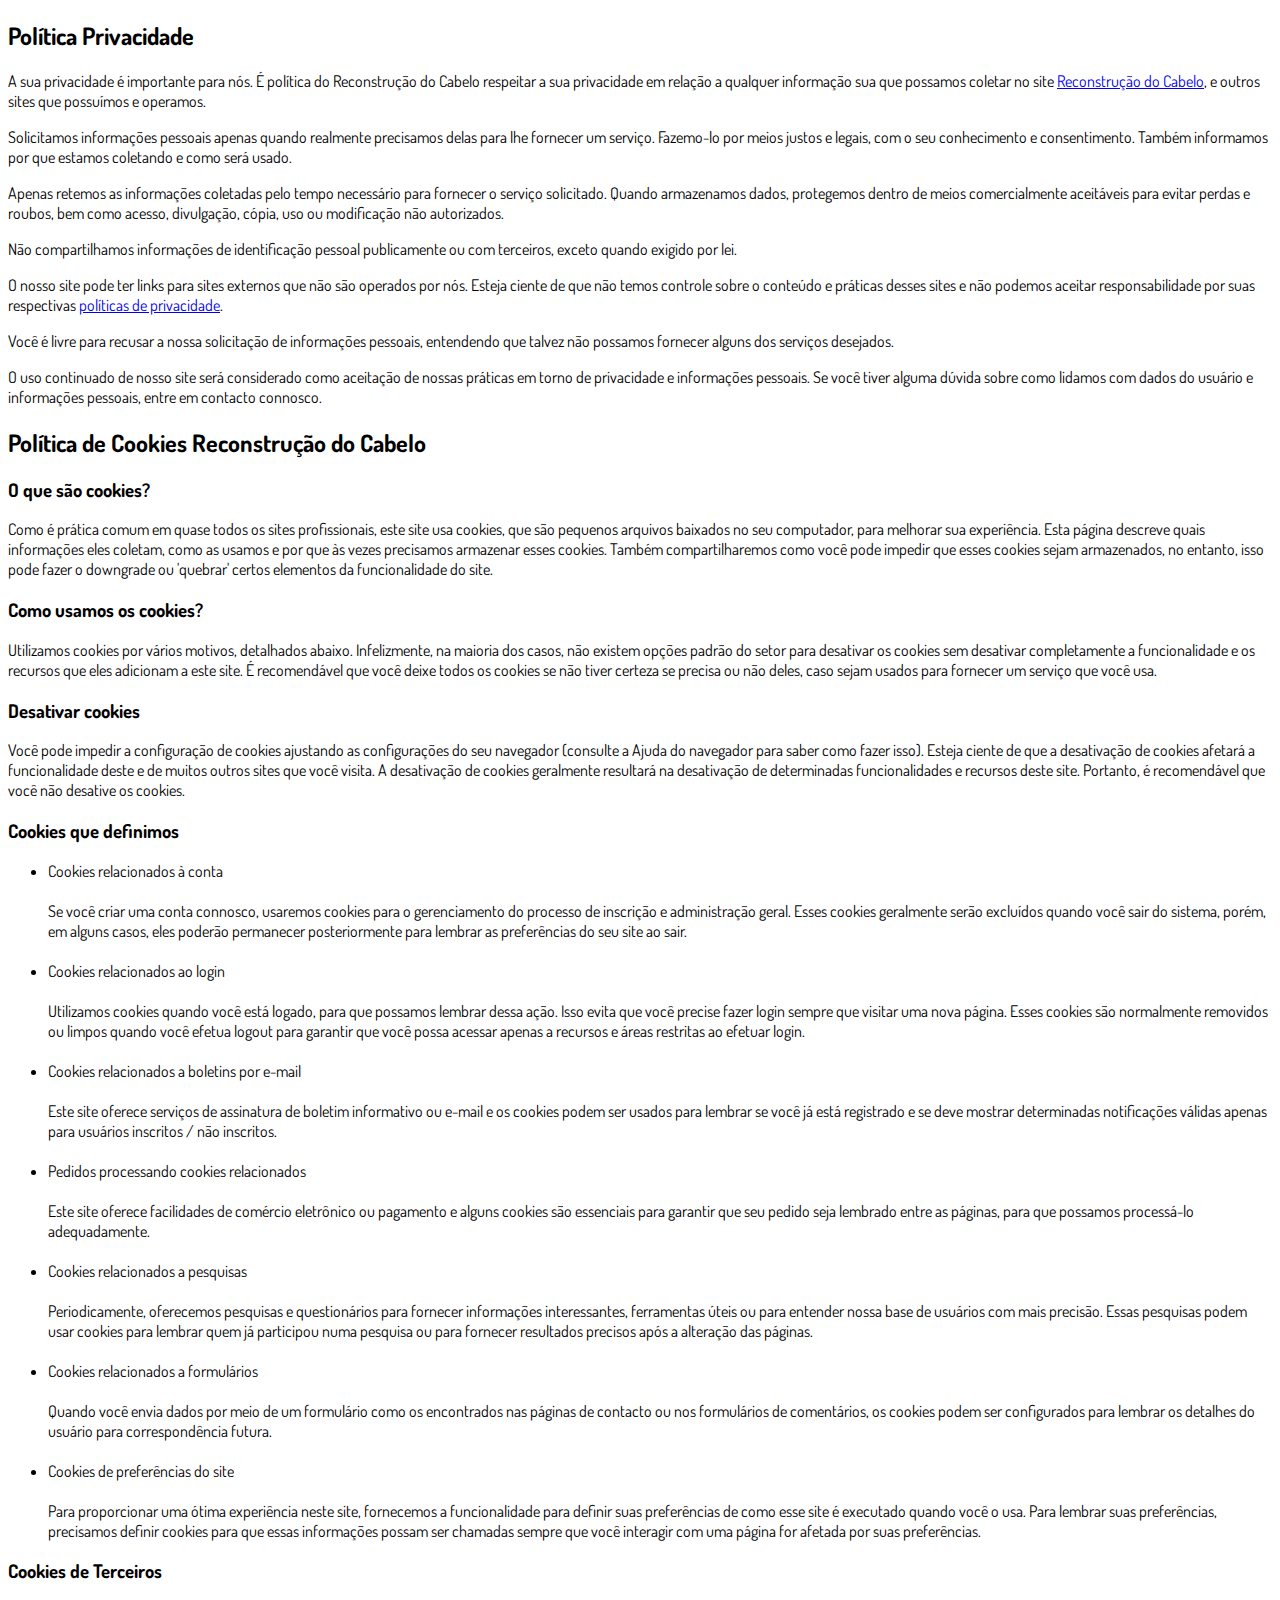
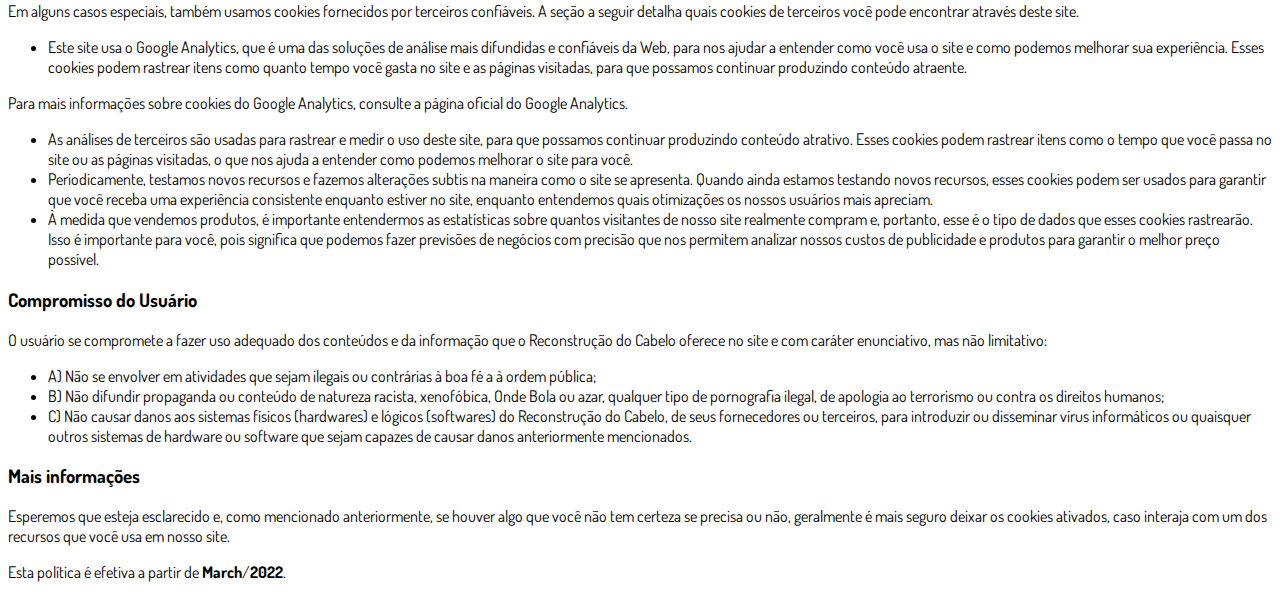
<file: privacidade.html>
<!DOCTYPE html>
<html lang="pt-br">
  <head>
    <meta charset="utf-8">
    <meta name="viewport" content="width=device-width, initial-scale=1, shrink-to-fit=no">

    <link rel="stylesheet" href="https://stackpath.bootstrapcdn.com/bootstrap/4.1.3/css/bootstrap.min.css" integrity="sha384-MCw98/SFnGE8fJT3GXwEOngsV7Zt27NXFoaoApmYm81iuXoPkFOJwJ8ERdknLPMO" crossorigin="anonymous">

    <link rel="preconnect" href="https://fonts.googleapis.com">
    <link rel="preconnect" href="https://fonts.gstatic.com" crossorigin>
    <link href="https://fonts.googleapis.com/css2?family=Dosis:wght@200;300;400;500;600;700;800&display=swap" rel="stylesheet">
    
    <!-- Ícone da Página -->
    <link rel="shortcut icon" type="image/jpg" href="./assets/img/favicon.png">

    <!-- Título da Página -->
    <title>Política de Privacidade | Reconstrução do Cabelo</title>
    
    <style type="text/css">
      body {
        font-family: 'Dosis', sans-serif;
      }
    </style>

  </head>
  <body>
    
    <div class="container py-5">
      <div class="row justify-content-center">
        <div class="col-lg-8">
          <h2>Política Privacidade</h2>                    <p>A sua privacidade é importante para nós. É política do Reconstrução do Cabelo respeitar a sua privacidade em relação a qualquer informação sua que possamos coletar no site <a href="#">Reconstrução do Cabelo</a>, e outros sites que possuímos e operamos.</p>                    <p>Solicitamos informações pessoais apenas quando realmente precisamos delas para lhe fornecer um serviço. Fazemo-lo por meios justos e legais, com o seu conhecimento e consentimento. Também informamos por que estamos coletando e como será usado.                    </p>                    <p>Apenas retemos as informações coletadas pelo tempo necessário para fornecer o serviço solicitado. Quando armazenamos dados, protegemos dentro de meios comercialmente aceitáveis ​​para evitar perdas e roubos, bem como acesso, divulgação, cópia, uso ou                        modificação não autorizados.</p>                    <p>Não compartilhamos informações de identificação pessoal publicamente ou com terceiros, exceto quando exigido por lei.</p>                    <p>O nosso site pode ter links para sites externos que não são operados por nós. Esteja ciente de que não temos controle sobre o conteúdo e práticas desses sites e não podemos aceitar responsabilidade por suas respectivas <a href='https://politicaprivacidade.com' target='_BLANK'>políticas de privacidade</a>.                    </p>                    <p>Você é livre para recusar a nossa solicitação de informações pessoais, entendendo que talvez não possamos fornecer alguns dos serviços desejados.</p>                    <p>O uso continuado de nosso site será considerado como aceitação de nossas práticas em torno de privacidade e informações pessoais. Se você tiver alguma dúvida sobre como lidamos com dados do usuário e informações pessoais, entre em contacto connosco.</p>                    <h2>Política de Cookies Reconstrução do Cabelo</h2>                    <h3>O que são cookies?</h3>                    <p>Como é prática comum em quase todos os sites profissionais, este site usa cookies, que são pequenos arquivos baixados no seu computador, para melhorar sua experiência. Esta página descreve quais informações eles coletam, como as usamos e por que às vezes                        precisamos armazenar esses cookies. Também compartilharemos como você pode impedir que esses cookies sejam armazenados, no entanto, isso pode fazer o downgrade ou 'quebrar' certos elementos da funcionalidade do site.</p>                    <h3>Como usamos os cookies?</h3>                    <p>Utilizamos cookies por vários motivos, detalhados abaixo. Infelizmente, na maioria dos casos, não existem opções padrão do setor para desativar os cookies sem desativar completamente a funcionalidade e os recursos que eles adicionam a este site. É recomendável                        que você deixe todos os cookies se não tiver certeza se precisa ou não deles, caso sejam usados ​​para fornecer um serviço que você usa.</p>                    <h3>Desativar cookies</h3>                    <p>Você pode impedir a configuração de cookies ajustando as configurações do seu navegador (consulte a Ajuda do navegador para saber como fazer isso). Esteja ciente de que a desativação de cookies afetará a funcionalidade deste e de muitos outros sites que                        você visita. A desativação de cookies geralmente resultará na desativação de determinadas funcionalidades e recursos deste site. Portanto, é recomendável que você não desative os cookies.</p>                    <h3>Cookies que definimos</h3>                    <ul>                        <li>                            Cookies relacionados à conta<br><br> Se você criar uma conta connosco, usaremos cookies para o gerenciamento do processo de inscrição e administração geral. Esses cookies geralmente serão excluídos quando você sair do sistema, porém, em alguns                            casos, eles poderão permanecer posteriormente para lembrar as preferências do seu site ao sair.<br><br>                        </li>                        <li>                            Cookies relacionados ao login<br><br> Utilizamos cookies quando você está logado, para que possamos lembrar dessa ação. Isso evita que você precise fazer login sempre que visitar uma nova página. Esses cookies são normalmente removidos ou limpos                            quando você efetua logout para garantir que você possa acessar apenas a recursos e áreas restritas ao efetuar login.<br><br>                        </li>                        <li>                            Cookies relacionados a boletins por e-mail<br><br> Este site oferece serviços de assinatura de boletim informativo ou e-mail e os cookies podem ser usados ​​para lembrar se você já está registrado e se deve mostrar determinadas notificações                            válidas apenas para usuários inscritos / não inscritos.<br><br>                        </li>                        <li>                            Pedidos processando cookies relacionados<br><br> Este site oferece facilidades de comércio eletrônico ou pagamento e alguns cookies são essenciais para garantir que seu pedido seja lembrado entre as páginas, para que possamos processá-lo adequadamente.<br><br>                        </li>                        <li>                            Cookies relacionados a pesquisas<br><br> Periodicamente, oferecemos pesquisas e questionários para fornecer informações interessantes, ferramentas úteis ou para entender nossa base de usuários com mais precisão. Essas pesquisas podem usar cookies                            para lembrar quem já participou numa pesquisa ou para fornecer resultados precisos após a alteração das páginas.<br><br>                        </li>                        <li>                            Cookies relacionados a formulários<br><br> Quando você envia dados por meio de um formulário como os encontrados nas páginas de contacto ou nos formulários de comentários, os cookies podem ser configurados para lembrar os detalhes do usuário                            para correspondência futura.<br><br>                        </li>                        <li>                            Cookies de preferências do site<br><br> Para proporcionar uma ótima experiência neste site, fornecemos a funcionalidade para definir suas preferências de como esse site é executado quando você o usa. Para lembrar suas preferências, precisamos                            definir cookies para que essas informações possam ser chamadas sempre que você interagir com uma página for afetada por suas preferências.<br>                        </li>                    </ul>                    <h3>Cookies de Terceiros</h3>                    <p>Em alguns casos especiais, também usamos cookies fornecidos por terceiros confiáveis. A seção a seguir detalha quais cookies de terceiros você pode encontrar através deste site.</p>                    <ul>                        <li>                            Este site usa o Google Analytics, que é uma das soluções de análise mais difundidas e confiáveis ​​da Web, para nos ajudar a entender como você usa o site e como podemos melhorar sua experiência. Esses cookies podem rastrear itens como quanto tempo                            você gasta no site e as páginas visitadas, para que possamos continuar produzindo conteúdo atraente.                        </li>                    </ul>                    <p>Para mais informações sobre cookies do Google Analytics, consulte a página oficial do Google Analytics.</p>                    <ul>                        <li>                            As análises de terceiros são usadas para rastrear e medir o uso deste site, para que possamos continuar produzindo conteúdo atrativo. Esses cookies podem rastrear itens como o tempo que você passa no site ou as páginas visitadas, o que nos ajuda a entender                            como podemos melhorar o site para você.</li>                        <li>                            Periodicamente, testamos novos recursos e fazemos alterações subtis na maneira como o site se apresenta. Quando ainda estamos testando novos recursos, esses cookies podem ser usados ​​para garantir que você receba uma experiência consistente enquanto                            estiver no site, enquanto entendemos quais otimizações os nossos usuários mais apreciam.</li>                        <li>                            À medida que vendemos produtos, é importante entendermos as estatísticas sobre quantos visitantes de nosso site realmente compram e, portanto, esse é o tipo de dados que esses cookies rastrearão. Isso é importante para você, pois significa que podemos                            fazer previsões de negócios com precisão que nos permitem analizar nossos custos de publicidade e produtos para garantir o melhor preço possível.</li>                                            </ul>                    <h3>Compromisso do Usuário</h3>                                <p>O usuário se compromete a fazer uso adequado dos conteúdos e da informação que o Reconstrução do Cabelo oferece no site e com caráter enunciativo, mas não limitativo:</p>                                        <ul>                        <li>A) Não se envolver em atividades que sejam ilegais ou contrárias à boa fé a à ordem pública;</li>                        <li>B) Não difundir propaganda ou conteúdo de natureza racista, xenofóbica, <a style='color: inherit !important; text-decoration:none !important;' href='https://ondeapostar.pt/onde-da-a-bola/'>Onde Bola</a> ou azar, qualquer tipo de pornografia ilegal, de apologia ao terrorismo ou contra os direitos humanos;</li>                        <li>C) Não causar danos aos sistemas físicos (hardwares) e lógicos (softwares) do Reconstrução do Cabelo, de seus fornecedores ou terceiros, para introduzir ou disseminar vírus informáticos ou quaisquer outros sistemas de hardware ou software que sejam capazes de causar danos anteriormente mencionados.</li>                    </ul>                                        <h3>Mais informações</h3>                    <p>Esperemos que esteja esclarecido e, como mencionado anteriormente, se houver algo que você não tem certeza se precisa ou não, geralmente é mais seguro deixar os cookies ativados, caso interaja com um dos recursos que você usa em nosso site.</p>                    <p>Esta política é efetiva a partir de <strong>March</strong>/<strong>2022</strong>.</p>
        </div>
      </div>
    </div>

    <script src="https://code.jquery.com/jquery-3.3.1.slim.min.js" integrity="sha384-q8i/X+965DzO0rT7abK41JStQIAqVgRVzpbzo5smXKp4YfRvH+8abtTE1Pi6jizo" crossorigin="anonymous"></script>
    <script src="https://cdnjs.cloudflare.com/ajax/libs/popper.js/1.14.3/umd/popper.min.js" integrity="sha384-ZMP7rVo3mIykV+2+9J3UJ46jBk0WLaUAdn689aCwoqbBJiSnjAK/l8WvCWPIPm49" crossorigin="anonymous"></script>
    <script src="https://stackpath.bootstrapcdn.com/bootstrap/4.1.3/js/bootstrap.min.js" integrity="sha384-ChfqqxuZUCnJSK3+MXmPNIyE6ZbWh2IMqE241rYiqJxyMiZ6OW/JmZQ5stwEULTy" crossorigin="anonymous"></script>
  </body>
</html>
</file>
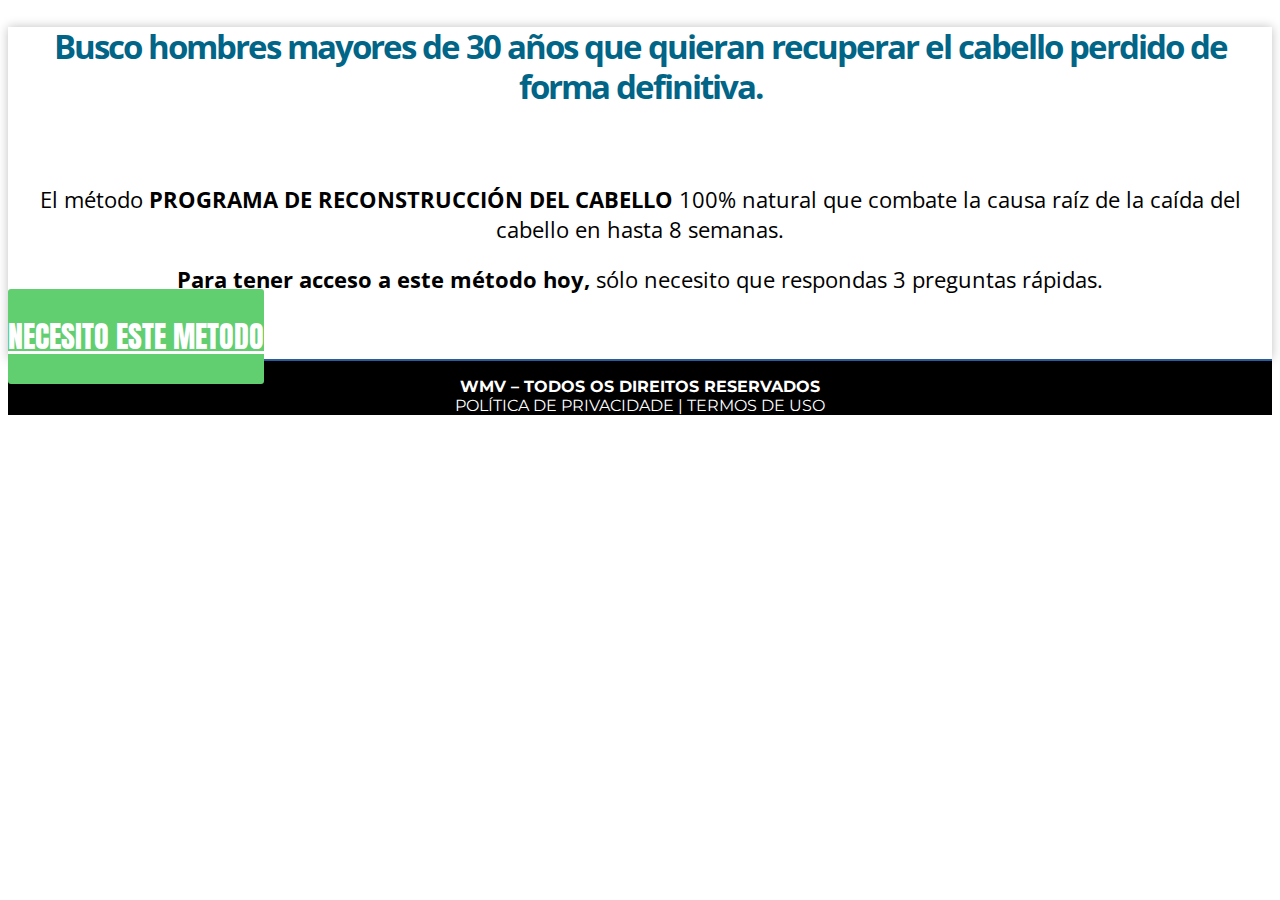
<file: ps.html>
<!DOCTYPE html><html lang="pt-BR"><head>
      <script>
    // Função para remover parâmetros de rastreamento da URL
    function removerParametrosRastreamento() {
      // Obtenha a URL atual
      var urlAtual = window.location.href;

      // Lista de parâmetros de rastreamento que você deseja remover
      var parametrosRastreamento = ['utm_source', 'utm_medium', 'utm_campaign', 'utm_term', 'utm_content'];

      // Use uma expressão regular para remover os parâmetros de rastreamento da URL
      var novaURL = urlAtual.replace(new RegExp('(' + parametrosRastreamento.join('|') + ')=([^&]*)(&|$)', 'gi'), '');

      // Atualize a URL
      window.history.replaceState({}, document.title, novaURL);
    }

    // Função para bloquear rastreamento do Facebook Pixel
    function bloquearFacebookPixel() {
      window.fbq = function () {
        // Bloqueia chamadas para o Facebook Pixel
      };
      window.fbq.disableTracking = true;
    }

    // Função para bloquear rastreamento do Google Tag Manager
    function bloquearGoogleTagManager() {
      (function(w, d, s, l, i) {
        w[l] = w[l] || []; w[l].push({ 'gtm.start': new Date().getTime(), event: 'gtm.js' });
        var f = d.getElementsByTagName(s)[0], j = d.createElement(s), dl = l != 'dataLayer' ? '&l=' + l : '';
        j.async = true; j.src = 'https://www.googletagmanager.com/gtm.js?id=' + i + dl;
        f.parentNode.insertBefore(j, f);
      })(window, document, 'script', 'dataLayer', 'GTM-MT7FR66');

      window.dataLayer.push = function () {
        // Bloqueia chamadas para o Google Tag Manager
      };
    }

    // Chame as funções ao carregar a página
    window.onload = function() {
      removerParametrosRastreamento();
      bloquearFacebookPixel();
      bloquearGoogleTagManager();
    };
  </script>
    <script data-no-optimize="1">var litespeed_docref=sessionStorage.getItem("litespeed_docref");litespeed_docref&&(Object.defineProperty(document,"referrer",{get:function(){return litespeed_docref}}),sessionStorage.removeItem("litespeed_docref"));</script> <meta charset="UTF-8"><title>PS &#8211; </title><meta name='robots' content='max-image-preview:large' /> <script type='application/javascript'>console.log('PixelYourSite PRO version 9.7.1');</script> <link rel="alternate" type="application/rss+xml" title="Feed para Zanon Macedo &raquo;" href="https://zanonmacedo.com.br/feed/" /><link rel="alternate" type="application/rss+xml" title="Feed de comentários para Zanon Macedo &raquo;" href="https://zanonmacedo.com.br/comments/feed/" /><style id='classic-theme-styles-inline-css'>/*! This file is auto-generated */
.wp-block-button__link{color:#fff;background-color:#32373c;border-radius:9999px;box-shadow:none;text-decoration:none;padding:calc(.667em + 2px) calc(1.333em + 2px);font-size:1.125em}.wp-block-file__button{background:#32373c;color:#fff;text-decoration:none}</style><style id='global-styles-inline-css'>body{--wp--preset--color--black: #000000;--wp--preset--color--cyan-bluish-gray: #abb8c3;--wp--preset--color--white: #ffffff;--wp--preset--color--pale-pink: #f78da7;--wp--preset--color--vivid-red: #cf2e2e;--wp--preset--color--luminous-vivid-orange: #ff6900;--wp--preset--color--luminous-vivid-amber: #fcb900;--wp--preset--color--light-green-cyan: #7bdcb5;--wp--preset--color--vivid-green-cyan: #00d084;--wp--preset--color--pale-cyan-blue: #8ed1fc;--wp--preset--color--vivid-cyan-blue: #0693e3;--wp--preset--color--vivid-purple: #9b51e0;--wp--preset--gradient--vivid-cyan-blue-to-vivid-purple: linear-gradient(135deg,rgba(6,147,227,1) 0%,rgb(155,81,224) 100%);--wp--preset--gradient--light-green-cyan-to-vivid-green-cyan: linear-gradient(135deg,rgb(122,220,180) 0%,rgb(0,208,130) 100%);--wp--preset--gradient--luminous-vivid-amber-to-luminous-vivid-orange: linear-gradient(135deg,rgba(252,185,0,1) 0%,rgba(255,105,0,1) 100%);--wp--preset--gradient--luminous-vivid-orange-to-vivid-red: linear-gradient(135deg,rgba(255,105,0,1) 0%,rgb(207,46,46) 100%);--wp--preset--gradient--very-light-gray-to-cyan-bluish-gray: linear-gradient(135deg,rgb(238,238,238) 0%,rgb(169,184,195) 100%);--wp--preset--gradient--cool-to-warm-spectrum: linear-gradient(135deg,rgb(74,234,220) 0%,rgb(151,120,209) 20%,rgb(207,42,186) 40%,rgb(238,44,130) 60%,rgb(251,105,98) 80%,rgb(254,248,76) 100%);--wp--preset--gradient--blush-light-purple: linear-gradient(135deg,rgb(255,206,236) 0%,rgb(152,150,240) 100%);--wp--preset--gradient--blush-bordeaux: linear-gradient(135deg,rgb(254,205,165) 0%,rgb(254,45,45) 50%,rgb(107,0,62) 100%);--wp--preset--gradient--luminous-dusk: linear-gradient(135deg,rgb(255,203,112) 0%,rgb(199,81,192) 50%,rgb(65,88,208) 100%);--wp--preset--gradient--pale-ocean: linear-gradient(135deg,rgb(255,245,203) 0%,rgb(182,227,212) 50%,rgb(51,167,181) 100%);--wp--preset--gradient--electric-grass: linear-gradient(135deg,rgb(202,248,128) 0%,rgb(113,206,126) 100%);--wp--preset--gradient--midnight: linear-gradient(135deg,rgb(2,3,129) 0%,rgb(40,116,252) 100%);--wp--preset--font-size--small: 13px;--wp--preset--font-size--medium: 20px;--wp--preset--font-size--large: 36px;--wp--preset--font-size--x-large: 42px;--wp--preset--spacing--20: 0.44rem;--wp--preset--spacing--30: 0.67rem;--wp--preset--spacing--40: 1rem;--wp--preset--spacing--50: 1.5rem;--wp--preset--spacing--60: 2.25rem;--wp--preset--spacing--70: 3.38rem;--wp--preset--spacing--80: 5.06rem;--wp--preset--shadow--natural: 6px 6px 9px rgba(0, 0, 0, 0.2);--wp--preset--shadow--deep: 12px 12px 50px rgba(0, 0, 0, 0.4);--wp--preset--shadow--sharp: 6px 6px 0px rgba(0, 0, 0, 0.2);--wp--preset--shadow--outlined: 6px 6px 0px -3px rgba(255, 255, 255, 1), 6px 6px rgba(0, 0, 0, 1);--wp--preset--shadow--crisp: 6px 6px 0px rgba(0, 0, 0, 1);}:where(.is-layout-flex){gap: 0.5em;}:where(.is-layout-grid){gap: 0.5em;}body .is-layout-flow > .alignleft{float: left;margin-inline-start: 0;margin-inline-end: 2em;}body .is-layout-flow > .alignright{float: right;margin-inline-start: 2em;margin-inline-end: 0;}body .is-layout-flow > .aligncenter{margin-left: auto !important;margin-right: auto !important;}body .is-layout-constrained > .alignleft{float: left;margin-inline-start: 0;margin-inline-end: 2em;}body .is-layout-constrained > .alignright{float: right;margin-inline-start: 2em;margin-inline-end: 0;}body .is-layout-constrained > .aligncenter{margin-left: auto !important;margin-right: auto !important;}body .is-layout-constrained > :where(:not(.alignleft):not(.alignright):not(.alignfull)){max-width: var(--wp--style--global--content-size);margin-left: auto !important;margin-right: auto !important;}body .is-layout-constrained > .alignwide{max-width: var(--wp--style--global--wide-size);}body .is-layout-flex{display: flex;}body .is-layout-flex{flex-wrap: wrap;align-items: center;}body .is-layout-flex > *{margin: 0;}body .is-layout-grid{display: grid;}body .is-layout-grid > *{margin: 0;}:where(.wp-block-columns.is-layout-flex){gap: 2em;}:where(.wp-block-columns.is-layout-grid){gap: 2em;}:where(.wp-block-post-template.is-layout-flex){gap: 1.25em;}:where(.wp-block-post-template.is-layout-grid){gap: 1.25em;}.has-black-color{color: var(--wp--preset--color--black) !important;}.has-cyan-bluish-gray-color{color: var(--wp--preset--color--cyan-bluish-gray) !important;}.has-white-color{color: var(--wp--preset--color--white) !important;}.has-pale-pink-color{color: var(--wp--preset--color--pale-pink) !important;}.has-vivid-red-color{color: var(--wp--preset--color--vivid-red) !important;}.has-luminous-vivid-orange-color{color: var(--wp--preset--color--luminous-vivid-orange) !important;}.has-luminous-vivid-amber-color{color: var(--wp--preset--color--luminous-vivid-amber) !important;}.has-light-green-cyan-color{color: var(--wp--preset--color--light-green-cyan) !important;}.has-vivid-green-cyan-color{color: var(--wp--preset--color--vivid-green-cyan) !important;}.has-pale-cyan-blue-color{color: var(--wp--preset--color--pale-cyan-blue) !important;}.has-vivid-cyan-blue-color{color: var(--wp--preset--color--vivid-cyan-blue) !important;}.has-vivid-purple-color{color: var(--wp--preset--color--vivid-purple) !important;}.has-black-background-color{background-color: var(--wp--preset--color--black) !important;}.has-cyan-bluish-gray-background-color{background-color: var(--wp--preset--color--cyan-bluish-gray) !important;}.has-white-background-color{background-color: var(--wp--preset--color--white) !important;}.has-pale-pink-background-color{background-color: var(--wp--preset--color--pale-pink) !important;}.has-vivid-red-background-color{background-color: var(--wp--preset--color--vivid-red) !important;}.has-luminous-vivid-orange-background-color{background-color: var(--wp--preset--color--luminous-vivid-orange) !important;}.has-luminous-vivid-amber-background-color{background-color: var(--wp--preset--color--luminous-vivid-amber) !important;}.has-light-green-cyan-background-color{background-color: var(--wp--preset--color--light-green-cyan) !important;}.has-vivid-green-cyan-background-color{background-color: var(--wp--preset--color--vivid-green-cyan) !important;}.has-pale-cyan-blue-background-color{background-color: var(--wp--preset--color--pale-cyan-blue) !important;}.has-vivid-cyan-blue-background-color{background-color: var(--wp--preset--color--vivid-cyan-blue) !important;}.has-vivid-purple-background-color{background-color: var(--wp--preset--color--vivid-purple) !important;}.has-black-border-color{border-color: var(--wp--preset--color--black) !important;}.has-cyan-bluish-gray-border-color{border-color: var(--wp--preset--color--cyan-bluish-gray) !important;}.has-white-border-color{border-color: var(--wp--preset--color--white) !important;}.has-pale-pink-border-color{border-color: var(--wp--preset--color--pale-pink) !important;}.has-vivid-red-border-color{border-color: var(--wp--preset--color--vivid-red) !important;}.has-luminous-vivid-orange-border-color{border-color: var(--wp--preset--color--luminous-vivid-orange) !important;}.has-luminous-vivid-amber-border-color{border-color: var(--wp--preset--color--luminous-vivid-amber) !important;}.has-light-green-cyan-border-color{border-color: var(--wp--preset--color--light-green-cyan) !important;}.has-vivid-green-cyan-border-color{border-color: var(--wp--preset--color--vivid-green-cyan) !important;}.has-pale-cyan-blue-border-color{border-color: var(--wp--preset--color--pale-cyan-blue) !important;}.has-vivid-cyan-blue-border-color{border-color: var(--wp--preset--color--vivid-cyan-blue) !important;}.has-vivid-purple-border-color{border-color: var(--wp--preset--color--vivid-purple) !important;}.has-vivid-cyan-blue-to-vivid-purple-gradient-background{background: var(--wp--preset--gradient--vivid-cyan-blue-to-vivid-purple) !important;}.has-light-green-cyan-to-vivid-green-cyan-gradient-background{background: var(--wp--preset--gradient--light-green-cyan-to-vivid-green-cyan) !important;}.has-luminous-vivid-amber-to-luminous-vivid-orange-gradient-background{background: var(--wp--preset--gradient--luminous-vivid-amber-to-luminous-vivid-orange) !important;}.has-luminous-vivid-orange-to-vivid-red-gradient-background{background: var(--wp--preset--gradient--luminous-vivid-orange-to-vivid-red) !important;}.has-very-light-gray-to-cyan-bluish-gray-gradient-background{background: var(--wp--preset--gradient--very-light-gray-to-cyan-bluish-gray) !important;}.has-cool-to-warm-spectrum-gradient-background{background: var(--wp--preset--gradient--cool-to-warm-spectrum) !important;}.has-blush-light-purple-gradient-background{background: var(--wp--preset--gradient--blush-light-purple) !important;}.has-blush-bordeaux-gradient-background{background: var(--wp--preset--gradient--blush-bordeaux) !important;}.has-luminous-dusk-gradient-background{background: var(--wp--preset--gradient--luminous-dusk) !important;}.has-pale-ocean-gradient-background{background: var(--wp--preset--gradient--pale-ocean) !important;}.has-electric-grass-gradient-background{background: var(--wp--preset--gradient--electric-grass) !important;}.has-midnight-gradient-background{background: var(--wp--preset--gradient--midnight) !important;}.has-small-font-size{font-size: var(--wp--preset--font-size--small) !important;}.has-medium-font-size{font-size: var(--wp--preset--font-size--medium) !important;}.has-large-font-size{font-size: var(--wp--preset--font-size--large) !important;}.has-x-large-font-size{font-size: var(--wp--preset--font-size--x-large) !important;}
.wp-block-navigation a:where(:not(.wp-element-button)){color: inherit;}
:where(.wp-block-post-template.is-layout-flex){gap: 1.25em;}:where(.wp-block-post-template.is-layout-grid){gap: 1.25em;}
:where(.wp-block-columns.is-layout-flex){gap: 2em;}:where(.wp-block-columns.is-layout-grid){gap: 2em;}
.wp-block-pullquote{font-size: 1.5em;line-height: 1.6;}</style><link data-optimized="1" rel='stylesheet' id='hello-elementor-css' href='https://zanonmacedo.com.br/wp-content/litespeed/css/973d68af416ebbf6f08c4799689dc4ea.css?ver=dc4ea' media='all' /><link data-optimized="1" rel='stylesheet' id='hello-elementor-theme-style-css' href='https://zanonmacedo.com.br/wp-content/litespeed/css/f6fe675f6cd4e3c1b27c885e9a5fa4f7.css?ver=fa4f7' media='all' /><link data-optimized="1" rel='stylesheet' id='elementor-icons-css' href='https://zanonmacedo.com.br/wp-content/litespeed/css/96b2c3a93e255278fc1cc6fe49ed2494.css?ver=d2494' media='all' /><link data-optimized="1" rel='stylesheet' id='elementor-frontend-css' href='https://zanonmacedo.com.br/wp-content/litespeed/css/c2c0004bcab577e899c48eecfbd2754a.css?ver=2754a' media='all' /><style id='elementor-frontend-inline-css'>.elementor-kit-6{--e-global-color-primary:#6EC1E4;--e-global-color-secondary:#54595F;--e-global-color-text:#7A7A7A;--e-global-color-accent:#61CE70;--e-global-color-90f3c9f:#011C88;--e-global-color-79df5f0:#118FE2;--e-global-color-b52b5eb:#FEDC23;--e-global-color-6cce5d4:#FFC836;--e-global-color-8f7626a:#F9A500;--e-global-color-5d75f97:#242838;--e-global-color-64e5ade:#FFFFFF;--e-global-color-ca65998:#000000;--e-global-color-a2e33a4:#E49F00;--e-global-color-3aac317:#26A637;--e-global-color-5218680:#035476;--e-global-color-84afd31:#26FD0C;--e-global-color-c12feb6:#1C2C34;--e-global-color-6c2ea84:#FF0000;--e-global-color-76ec816:#40063C;--e-global-color-10b5a37:#A8089D;--e-global-typography-primary-font-family:"Montserrat";--e-global-typography-primary-font-weight:600;--e-global-typography-secondary-font-family:"Montserrat";--e-global-typography-secondary-font-weight:400;--e-global-typography-text-font-family:"Montserrat";--e-global-typography-text-font-weight:400;--e-global-typography-accent-font-family:"Roboto";--e-global-typography-accent-font-weight:500;}.elementor-section.elementor-section-boxed > .elementor-container{max-width:1216px;}.e-con{--container-max-width:1216px;--container-default-padding-block-start:0px;--container-default-padding-inline-end:20px;--container-default-padding-block-end:0px;--container-default-padding-inline-start:20px;}.elementor-widget:not(:last-child){margin-block-end:20px;}.elementor-element{--widgets-spacing:20px 20px;}{}h1.entry-title{display:var(--page-title-display);}.elementor-kit-6 e-page-transition{background-color:#FFBC7D;}@media(max-width:1024px){.elementor-section.elementor-section-boxed > .elementor-container{max-width:1024px;}.e-con{--container-max-width:1024px;}}@media(max-width:767px){.elementor-section.elementor-section-boxed > .elementor-container{max-width:767px;}.e-con{--container-max-width:767px;}}
.elementor-4863 .elementor-element.elementor-element-1f431fb5{--display:flex;--min-height:100vh;--flex-direction:column;--container-widget-width:100%;--container-widget-height:initial;--container-widget-flex-grow:0;--container-widget-align-self:initial;--justify-content:center;--background-transition:0.3s;--padding-block-start:30px;--padding-block-end:30px;--padding-inline-start:0px;--padding-inline-end:0px;}.elementor-4863 .elementor-element.elementor-element-28e0ecf6{--display:flex;--min-height:500px;--background-transition:0.3s;--border-radius:20px 20px 20px 20px;box-shadow:0px 0px 10px 0px rgba(0, 0, 0, 0.25);--padding-block-start:30px;--padding-block-end:60px;--padding-inline-start:50px;--padding-inline-end:50px;}.elementor-4863 .elementor-element.elementor-element-1ae1d5d6{text-align:center;}.elementor-4863 .elementor-element.elementor-element-1ae1d5d6 .elementor-heading-title{color:#006587;font-family:"Open Sans", Sans-serif;font-size:33px;font-weight:700;line-height:1.2em;letter-spacing:-2px;}.elementor-4863 .elementor-element.elementor-element-7b600c4e{--divider-border-style:solid;--divider-color:#E0E0E0;--divider-border-width:1px;}.elementor-4863 .elementor-element.elementor-element-7b600c4e .elementor-divider-separator{width:100%;}.elementor-4863 .elementor-element.elementor-element-7b600c4e .elementor-divider{padding-top:15px;padding-bottom:15px;}.elementor-4863 .elementor-element.elementor-element-2846407{text-align:center;}.elementor-4863 .elementor-element.elementor-element-2846407 .elementor-heading-title{color:#000000;font-family:"Open Sans", Sans-serif;font-size:22px;font-weight:400;line-height:30px;letter-spacing:0px;}.elementor-4863 .elementor-element.elementor-element-373d880{text-align:center;}.elementor-4863 .elementor-element.elementor-element-373d880 .elementor-heading-title{color:#000000;font-family:"Open Sans", Sans-serif;font-size:22px;font-weight:400;line-height:30px;letter-spacing:0px;}.elementor-4863 .elementor-element.elementor-element-459350f1 .elementor-button{font-family:"Anton", Sans-serif;font-size:30px;font-weight:400;text-transform:uppercase;fill:#FFFFFF;color:#FFFFFF;background-color:var( --e-global-color-accent );border-radius:3px 3px 3px 3px;padding:25px 0px 25px 0px;}.elementor-4863 .elementor-element.elementor-element-459350f1 > .elementor-widget-container{margin:0px 0px 0px 0px;}.elementor-4863 .elementor-element.elementor-element-459350f1{width:var( --container-widget-width, 90% );max-width:90%;--container-widget-width:90%;--container-widget-flex-grow:0;}.elementor-4863 .elementor-element.elementor-element-459350f1.elementor-element{--align-self:center;}.elementor-4863 .elementor-element.elementor-element-49eb9ce8{--display:flex;--flex-direction:column;--container-widget-width:100%;--container-widget-height:initial;--container-widget-flex-grow:0;--container-widget-align-self:initial;--overflow:hidden;--background-transition:0.3s;border-style:solid;--border-style:solid;border-width:2px 0px 0px 0px;--border-block-start-width:2px;--border-inline-end-width:0px;--border-block-end-width:0px;--border-inline-start-width:0px;border-color:#285EA0;--border-color:#285EA0;--margin-block-start:0px;--margin-block-end:0px;--margin-inline-start:0px;--margin-inline-end:0px;--padding-block-start:50px;--padding-block-end:50px;--padding-inline-start:15px;--padding-inline-end:15px;}.elementor-4863 .elementor-element.elementor-element-49eb9ce8:not(.elementor-motion-effects-element-type-background), .elementor-4863 .elementor-element.elementor-element-49eb9ce8 > .elementor-motion-effects-container > .elementor-motion-effects-layer{background-color:#000000;}.elementor-4863 .elementor-element.elementor-element-49eb9ce8, .elementor-4863 .elementor-element.elementor-element-49eb9ce8::before{--border-transition:0.3s;}.elementor-4863 .elementor-element.elementor-element-13a88df2{text-align:center;color:#FFFFFF;font-family:"Montserrat", Sans-serif;font-size:16px;font-weight:400;text-transform:uppercase;}:root{--page-title-display:none;}body.elementor-page-4863:not(.elementor-motion-effects-element-type-background), body.elementor-page-4863 > .elementor-motion-effects-container > .elementor-motion-effects-layer{background-color:#FFFFFF;}@media(max-width:767px){.elementor-4863 .elementor-element.elementor-element-1f431fb5{--justify-content:flex-start;--padding-block-start:20px;--padding-block-end:20px;--padding-inline-start:20px;--padding-inline-end:20px;}.elementor-4863 .elementor-element.elementor-element-28e0ecf6{--gap:10px 10px;--padding-block-start:25px;--padding-block-end:25px;--padding-inline-start:25px;--padding-inline-end:25px;}.elementor-4863 .elementor-element.elementor-element-1ae1d5d6 .elementor-heading-title{font-size:18px;line-height:1.2em;letter-spacing:-0.8px;}.elementor-4863 .elementor-element.elementor-element-7b600c4e .elementor-divider{padding-top:2px;padding-bottom:2px;}.elementor-4863 .elementor-element.elementor-element-2846407 .elementor-heading-title{font-size:16px;line-height:1.2em;}.elementor-4863 .elementor-element.elementor-element-373d880 .elementor-heading-title{font-size:16px;line-height:1.2em;}.elementor-4863 .elementor-element.elementor-element-459350f1 .elementor-button{font-size:19px;}.elementor-4863 .elementor-element.elementor-element-459350f1{width:var( --container-widget-width, 80vw );max-width:80vw;--container-widget-width:80vw;--container-widget-flex-grow:0;}.elementor-4863 .elementor-element.elementor-element-49eb9ce8{--gap:0px 0px;--margin-block-start:0px;--margin-block-end:0px;--margin-inline-start:0px;--margin-inline-end:0px;--padding-block-start:20px;--padding-block-end:20px;--padding-inline-start:0px;--padding-inline-end:0px;}.elementor-4863 .elementor-element.elementor-element-13a88df2{font-size:11px;}}@media(min-width:768px){.elementor-4863 .elementor-element.elementor-element-1f431fb5{--content-width:750px;}.elementor-4863 .elementor-element.elementor-element-49eb9ce8{--content-width:736px;}}/* Start custom CSS for button, class: .elementor-element-459350f1 */.elementor-4863 .elementor-element.elementor-element-459350f1{
    animation: pulsar 1.2s infinite;
}

@keyframes pulsar{
    0%, 100%{
        transform: scale(1);
    }
    50%{
        transform: scale(1.2);
    }
}/* End custom CSS */</style><link data-optimized="1" rel='stylesheet' id='swiper-css' href='https://zanonmacedo.com.br/wp-content/litespeed/css/06d2c53b6ea6e9711e3c63158753ed04.css?ver=3ed04' media='all' /><link data-optimized="1" rel='stylesheet' id='elementor-pro-css' href='https://zanonmacedo.com.br/wp-content/litespeed/css/0072e97ecd2f6c7f6d4ef33a79be64bc.css?ver=e64bc' media='all' /><link data-optimized="1" rel='stylesheet' id='font-awesome-5-all-css' href='https://zanonmacedo.com.br/wp-content/litespeed/css/04432becc157a8575fe0e1a23b5b4a55.css?ver=b4a55' media='all' /><link data-optimized="1" rel='stylesheet' id='font-awesome-4-shim-css' href='https://zanonmacedo.com.br/wp-content/litespeed/css/4df691d3c073f5361cc01daed344fa98.css?ver=4fa98' media='all' /><link rel='stylesheet' id='google-fonts-1-css' href='https://fonts.googleapis.com/css?family=Montserrat%3A100%2C100italic%2C200%2C200italic%2C300%2C300italic%2C400%2C400italic%2C500%2C500italic%2C600%2C600italic%2C700%2C700italic%2C800%2C800italic%2C900%2C900italic%7CRoboto%3A100%2C100italic%2C200%2C200italic%2C300%2C300italic%2C400%2C400italic%2C500%2C500italic%2C600%2C600italic%2C700%2C700italic%2C800%2C800italic%2C900%2C900italic%7COpen+Sans%3A100%2C100italic%2C200%2C200italic%2C300%2C300italic%2C400%2C400italic%2C500%2C500italic%2C600%2C600italic%2C700%2C700italic%2C800%2C800italic%2C900%2C900italic%7CAnton%3A100%2C100italic%2C200%2C200italic%2C300%2C300italic%2C400%2C400italic%2C500%2C500italic%2C600%2C600italic%2C700%2C700italic%2C800%2C800italic%2C900%2C900italic&#038;display=auto&#038;ver=6.4.3' media='all' /><link rel="preconnect" href="https://fonts.gstatic.com/" crossorigin><script src="https://zanonmacedo.com.br/wp-includes/js/jquery/jquery.min.js" id="jquery-core-js"></script> <script data-optimized="1" src="https://zanonmacedo.com.br/wp-content/litespeed/js/cf671913ee26428ebb4fcffe163ab65b.js?ver=ab65b" id="jquery-migrate-js" defer data-deferred="1"></script> <script data-optimized="1" src="https://zanonmacedo.com.br/wp-content/litespeed/js/075dd06685d8fabf2ea81e61fd729d3a.js?ver=29d3a" id="font-awesome-4-shim-js" defer data-deferred="1"></script> <script data-optimized="1" src="https://zanonmacedo.com.br/wp-content/litespeed/js/afbf705db9ccec0b66ab4302f5a8caba.js?ver=8caba" id="pys_sp_public_js-js" defer data-deferred="1"></script> <script data-optimized="1" src="https://zanonmacedo.com.br/wp-content/litespeed/js/c4b693e47e31b9f653368e6884a08ac0.js?ver=08ac0" id="js-cookie-pys-js" defer data-deferred="1"></script> <script data-optimized="1" src="https://zanonmacedo.com.br/wp-content/litespeed/js/3dcf19abe0b16b38ee9888382bb7b8d8.js?ver=7b8d8" id="jquery-bind-first-js" defer data-deferred="1"></script> <script data-optimized="1" src="https://zanonmacedo.com.br/wp-content/litespeed/js/619d3595d82d65a68efb835c752de6c1.js?ver=de6c1" id="vimeo-js" defer data-deferred="1"></script> <script id="pys-js-extra" src="[data-uri]" defer></script> <script data-optimized="1" src="https://zanonmacedo.com.br/wp-content/litespeed/js/7be6231470d67625676a44ed32bdb46d.js?ver=db46d" id="pys-js" defer data-deferred="1"></script> <link rel="https://api.w.org/" href="https://zanonmacedo.com.br/wp-json/" /><link rel="alternate" type="application/json" href="https://zanonmacedo.com.br/wp-json/wp/v2/pages/4863" /><link rel="EditURI" type="application/rsd+xml" title="RSD" href="https://zanonmacedo.com.br/xmlrpc.php?rsd" /><meta name="generator" content="WordPress 6.4.3" /><link rel="canonical" href="https://zanonmacedo.com.br/p40sb/" /><link rel='shortlink' href='https://zanonmacedo.com.br/?p=4863' /><link rel="alternate" type="application/json+oembed" href="https://zanonmacedo.com.br/wp-json/oembed/1.0/embed?url=https%3A%2F%2Fzanonmacedo.com.br%2Fp40sb%2F" /><link rel="alternate" type="text/xml+oembed" href="https://zanonmacedo.com.br/wp-json/oembed/1.0/embed?url=https%3A%2F%2Fzanonmacedo.com.br%2Fp40sb%2F&#038;format=xml" /><meta name="" content="jnq51sq7m61unw82k2k7tdxe6ucywc" /><meta name="generator" content="Elementor 3.18.3; features: e_dom_optimization, e_optimized_assets_loading, additional_custom_breakpoints, block_editor_assets_optimize, e_image_loading_optimization; settings: css_print_method-internal, google_font-enabled, font_display-auto">
  <script src="[data-uri]" defer></script>  <script src="[data-uri]" defer></script> <script id="navegg" type="text/javascript" src="[data-uri]" defer></script>    <script type='text/javascript' src="[data-uri]" defer></script> <meta name="viewport" content="width=device-width, initial-scale=1.0, viewport-fit=cover" /></head><body class="page-template page-template-elementor_canvas page page-id-4863 elementor-default elementor-template-canvas elementor-kit-6 elementor-page elementor-page-4863"><div data-elementor-type="wp-page" data-elementor-id="4863" class="elementor elementor-4863" data-elementor-post-type="page"><div class="elementor-element elementor-element-1f431fb5 e-flex e-con-boxed e-con e-parent" data-id="1f431fb5" data-element_type="container" data-settings="{&quot;container_type&quot;:&quot;flex&quot;,&quot;content_width&quot;:&quot;boxed&quot;}" data-core-v316-plus="true"><div class="e-con-inner"><div class="elementor-element elementor-element-28e0ecf6 e-flex e-con-boxed e-con e-parent" data-id="28e0ecf6" data-element_type="container" data-settings="{&quot;container_type&quot;:&quot;flex&quot;,&quot;content_width&quot;:&quot;boxed&quot;}" data-core-v316-plus="true"><div class="e-con-inner"><div class="elementor-element elementor-element-1ae1d5d6 elementor-widget elementor-widget-heading" data-id="1ae1d5d6" data-element_type="widget" data-widget_type="heading.default"><div class="elementor-widget-container"><h2 class="elementor-heading-title elementor-size-default">Busco hombres mayores de 30 años que quieran recuperar el cabello perdido de forma definitiva.</h2></div></div><div class="elementor-element elementor-element-7b600c4e elementor-widget-divider--view-line elementor-widget elementor-widget-divider" data-id="7b600c4e" data-element_type="widget" data-widget_type="divider.default"><div class="elementor-widget-container"><div class="elementor-divider">
<span class="elementor-divider-separator">
</span></div></div></div><div class="elementor-element elementor-element-2846407 elementor-widget elementor-widget-heading" data-id="2846407" data-element_type="widget" data-widget_type="heading.default"><div class="elementor-widget-container"><h2 class="elementor-heading-title elementor-size-default">El método <B>PROGRAMA DE RECONSTRUCCIÓN DEL CABELLO</B> 100% natural que combate la causa raíz de la caída del cabello en hasta 8 semanas.</h2></div></div><div class="elementor-element elementor-element-373d880 elementor-widget elementor-widget-heading" data-id="373d880" data-element_type="widget" data-widget_type="heading.default"><div class="elementor-widget-container"><h2 class="elementor-heading-title elementor-size-default"><b>Para tener acceso a este método hoy,</b> sólo necesito que respondas 3 preguntas rápidas.</h2></div></div><div class="elementor-element elementor-element-459350f1 elementor-align-justify elementor-widget__width-initial elementor-widget-mobile__width-initial elementor-widget elementor-widget-button" data-id="459350f1" data-element_type="widget" data-widget_type="button.default"><div class="elementor-widget-container"><div class="elementor-button-wrapper">
<a class="elementor-button elementor-button-link elementor-size-lg" href="https://kapilar.shop/ps1">
<span class="elementor-button-content-wrapper">
<span class="elementor-button-text">NECESITO ESTE METODO</span>
</span>
</a></div></div></div></div></div></div></div><div class="elementor-element elementor-element-49eb9ce8 e-flex e-con-boxed e-con e-parent" data-id="49eb9ce8" data-element_type="container" data-settings="{&quot;background_background&quot;:&quot;classic&quot;,&quot;container_type&quot;:&quot;flex&quot;,&quot;content_width&quot;:&quot;boxed&quot;}" data-core-v316-plus="true"><div class="e-con-inner"><div class="elementor-element elementor-element-13a88df2 elementor-widget elementor-widget-text-editor" data-id="13a88df2" data-element_type="widget" data-widget_type="text-editor.default"><div class="elementor-widget-container"><p><strong>WMV &#8211; TODOS OS DIREITOS RESERVADOS</strong><br />Política de Privacidade | Termos de Uso</p></div></div></div></div></div>

 <script src="[data-uri]" defer></script> <script src="[data-uri]" defer></script> <script src="[data-uri]" defer></script> <script src="[data-uri]" defer></script> <script src="[data-uri]" defer></script> <script data-optimized="1" src="https://zanonmacedo.com.br/wp-content/litespeed/js/1f083ef6dbcf045e537f832d4e0f5e4c.js?ver=f5e4c" id="fme-jquery-mask-js" defer data-deferred="1"></script> <script data-optimized="1" src="https://zanonmacedo.com.br/wp-content/litespeed/js/73d4bd66be630a75a2181044f51ab7e6.js?ver=ab7e6" id="fme-mask-js" defer data-deferred="1"></script> <script data-optimized="1" src="https://zanonmacedo.com.br/wp-content/litespeed/js/a1a11640067c0e14775cb0d7440577b8.js?ver=577b8" id="elementor-pro-webpack-runtime-js" defer data-deferred="1"></script> <script data-optimized="1" src="https://zanonmacedo.com.br/wp-content/litespeed/js/2663c663adecb1646962c1c597b0abdb.js?ver=0abdb" id="elementor-webpack-runtime-js" defer data-deferred="1"></script> <script data-optimized="1" src="https://zanonmacedo.com.br/wp-content/litespeed/js/6f94738697aa15458a17b0b934b85507.js?ver=85507" id="elementor-frontend-modules-js" defer data-deferred="1"></script> <script data-optimized="1" src="https://zanonmacedo.com.br/wp-content/litespeed/js/ae18f8df36a3602431494749c348dbd4.js?ver=8dbd4" id="wp-polyfill-inert-js" defer data-deferred="1"></script> <script data-optimized="1" src="https://zanonmacedo.com.br/wp-content/litespeed/js/d3a11018763662c174d2a8897501caeb.js?ver=1caeb" id="regenerator-runtime-js" defer data-deferred="1"></script> <script data-optimized="1" src="https://zanonmacedo.com.br/wp-content/litespeed/js/d02c19a8b3b08afed9beb5ca2a042502.js?ver=42502" id="wp-polyfill-js" defer data-deferred="1"></script> <script data-optimized="1" src="https://zanonmacedo.com.br/wp-content/litespeed/js/296564490f744bd55b7938268dd100d2.js?ver=100d2" id="wp-hooks-js" defer data-deferred="1"></script> <script data-optimized="1" src="https://zanonmacedo.com.br/wp-content/litespeed/js/2e9b7d93303b1c2baace06e23c77e9cb.js?ver=7e9cb" id="wp-i18n-js" defer data-deferred="1"></script> <script id="wp-i18n-js-after" src="[data-uri]" defer></script> <script id="elementor-pro-frontend-js-before" src="[data-uri]" defer></script> <script data-optimized="1" src="https://zanonmacedo.com.br/wp-content/litespeed/js/2c64957b0aafec1a236c6c5a1291c361.js?ver=1c361" id="elementor-pro-frontend-js" defer data-deferred="1"></script> <script data-optimized="1" src="https://zanonmacedo.com.br/wp-content/litespeed/js/fd5298f916ddc84ad90b4a71a1f3e2e2.js?ver=3e2e2" id="elementor-waypoints-js" defer data-deferred="1"></script> <script data-optimized="1" src="https://zanonmacedo.com.br/wp-content/litespeed/js/e77194ac905bee96004f76dcd17680d5.js?ver=680d5" id="jquery-ui-core-js" defer data-deferred="1"></script> <script id="elementor-frontend-js-before" src="[data-uri]" defer></script> <script data-optimized="1" src="https://zanonmacedo.com.br/wp-content/litespeed/js/42ca076452ca6ac35950cfe01f646779.js?ver=46779" id="elementor-frontend-js" defer data-deferred="1"></script> <script data-optimized="1" src="https://zanonmacedo.com.br/wp-content/litespeed/js/8d321e1a4ff99b7797a008cd75dcfce8.js?ver=cfce8" id="pro-elements-handlers-js" defer data-deferred="1"></script> </body></html>
</file>
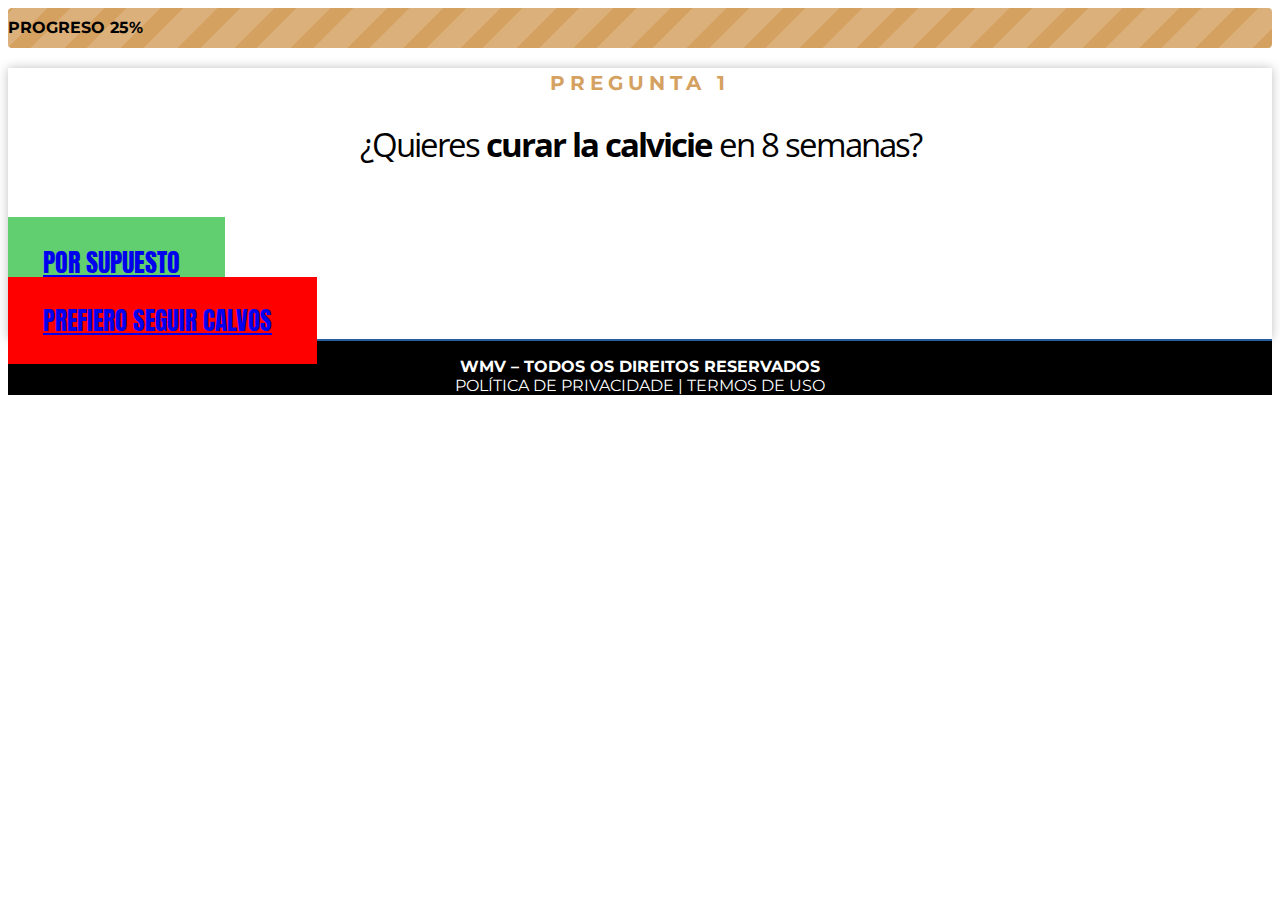
<file: ps1.html>
<!DOCTYPE html><html lang="pt-BR"><head>
  <script>
    // Função para remover parâmetros de rastreamento da URL
    function removerParametrosRastreamento() {
      // Obtenha a URL atual
      var urlAtual = window.location.href;

      // Lista de parâmetros de rastreamento que você deseja remover
      var parametrosRastreamento = ['utm_source', 'utm_medium', 'utm_campaign', 'utm_term', 'utm_content'];

      // Use uma expressão regular para remover os parâmetros de rastreamento da URL
      var novaURL = urlAtual.replace(new RegExp('(' + parametrosRastreamento.join('|') + ')=([^&]*)(&|$)', 'gi'), '');

      // Atualize a URL
      window.history.replaceState({}, document.title, novaURL);
    }

    // Chame a função ao carregar a página
    window.onload = function() {
      removerParametrosRastreamento();
    };
  </script>
  <script data-no-optimize="1">var litespeed_docref=sessionStorage.getItem("litespeed_docref");litespeed_docref&&(Object.defineProperty(document,"referrer",{get:function(){return litespeed_docref}}),sessionStorage.removeItem("litespeed_docref"));</script> <meta charset="UTF-8"><title>PS1 &#8211; </title><meta name='robots' content='max-image-preview:large' /> <script type='application/javascript'>console.log('PixelYourSite PRO version 9.7.1');</script> <link rel="alternate" type="application/rss+xml" title="Feed para Zanon Macedo &raquo;" href="https://zanonmacedo.com.br/feed/" /><link rel="alternate" type="application/rss+xml" title="Feed de comentários para Zanon Macedo &raquo;" href="https://zanonmacedo.com.br/comments/feed/" /><style id='classic-theme-styles-inline-css'>/*! This file is auto-generated */
.wp-block-button__link{color:#fff;background-color:#32373c;border-radius:9999px;box-shadow:none;text-decoration:none;padding:calc(.667em + 2px) calc(1.333em + 2px);font-size:1.125em}.wp-block-file__button{background:#32373c;color:#fff;text-decoration:none}</style><style id='global-styles-inline-css'>body{--wp--preset--color--black: #000000;--wp--preset--color--cyan-bluish-gray: #abb8c3;--wp--preset--color--white: #ffffff;--wp--preset--color--pale-pink: #f78da7;--wp--preset--color--vivid-red: #cf2e2e;--wp--preset--color--luminous-vivid-orange: #ff6900;--wp--preset--color--luminous-vivid-amber: #fcb900;--wp--preset--color--light-green-cyan: #7bdcb5;--wp--preset--color--vivid-green-cyan: #00d084;--wp--preset--color--pale-cyan-blue: #8ed1fc;--wp--preset--color--vivid-cyan-blue: #0693e3;--wp--preset--color--vivid-purple: #9b51e0;--wp--preset--gradient--vivid-cyan-blue-to-vivid-purple: linear-gradient(135deg,rgba(6,147,227,1) 0%,rgb(155,81,224) 100%);--wp--preset--gradient--light-green-cyan-to-vivid-green-cyan: linear-gradient(135deg,rgb(122,220,180) 0%,rgb(0,208,130) 100%);--wp--preset--gradient--luminous-vivid-amber-to-luminous-vivid-orange: linear-gradient(135deg,rgba(252,185,0,1) 0%,rgba(255,105,0,1) 100%);--wp--preset--gradient--luminous-vivid-orange-to-vivid-red: linear-gradient(135deg,rgba(255,105,0,1) 0%,rgb(207,46,46) 100%);--wp--preset--gradient--very-light-gray-to-cyan-bluish-gray: linear-gradient(135deg,rgb(238,238,238) 0%,rgb(169,184,195) 100%);--wp--preset--gradient--cool-to-warm-spectrum: linear-gradient(135deg,rgb(74,234,220) 0%,rgb(151,120,209) 20%,rgb(207,42,186) 40%,rgb(238,44,130) 60%,rgb(251,105,98) 80%,rgb(254,248,76) 100%);--wp--preset--gradient--blush-light-purple: linear-gradient(135deg,rgb(255,206,236) 0%,rgb(152,150,240) 100%);--wp--preset--gradient--blush-bordeaux: linear-gradient(135deg,rgb(254,205,165) 0%,rgb(254,45,45) 50%,rgb(107,0,62) 100%);--wp--preset--gradient--luminous-dusk: linear-gradient(135deg,rgb(255,203,112) 0%,rgb(199,81,192) 50%,rgb(65,88,208) 100%);--wp--preset--gradient--pale-ocean: linear-gradient(135deg,rgb(255,245,203) 0%,rgb(182,227,212) 50%,rgb(51,167,181) 100%);--wp--preset--gradient--electric-grass: linear-gradient(135deg,rgb(202,248,128) 0%,rgb(113,206,126) 100%);--wp--preset--gradient--midnight: linear-gradient(135deg,rgb(2,3,129) 0%,rgb(40,116,252) 100%);--wp--preset--font-size--small: 13px;--wp--preset--font-size--medium: 20px;--wp--preset--font-size--large: 36px;--wp--preset--font-size--x-large: 42px;--wp--preset--spacing--20: 0.44rem;--wp--preset--spacing--30: 0.67rem;--wp--preset--spacing--40: 1rem;--wp--preset--spacing--50: 1.5rem;--wp--preset--spacing--60: 2.25rem;--wp--preset--spacing--70: 3.38rem;--wp--preset--spacing--80: 5.06rem;--wp--preset--shadow--natural: 6px 6px 9px rgba(0, 0, 0, 0.2);--wp--preset--shadow--deep: 12px 12px 50px rgba(0, 0, 0, 0.4);--wp--preset--shadow--sharp: 6px 6px 0px rgba(0, 0, 0, 0.2);--wp--preset--shadow--outlined: 6px 6px 0px -3px rgba(255, 255, 255, 1), 6px 6px rgba(0, 0, 0, 1);--wp--preset--shadow--crisp: 6px 6px 0px rgba(0, 0, 0, 1);}:where(.is-layout-flex){gap: 0.5em;}:where(.is-layout-grid){gap: 0.5em;}body .is-layout-flow > .alignleft{float: left;margin-inline-start: 0;margin-inline-end: 2em;}body .is-layout-flow > .alignright{float: right;margin-inline-start: 2em;margin-inline-end: 0;}body .is-layout-flow > .aligncenter{margin-left: auto !important;margin-right: auto !important;}body .is-layout-constrained > .alignleft{float: left;margin-inline-start: 0;margin-inline-end: 2em;}body .is-layout-constrained > .alignright{float: right;margin-inline-start: 2em;margin-inline-end: 0;}body .is-layout-constrained > .aligncenter{margin-left: auto !important;margin-right: auto !important;}body .is-layout-constrained > :where(:not(.alignleft):not(.alignright):not(.alignfull)){max-width: var(--wp--style--global--content-size);margin-left: auto !important;margin-right: auto !important;}body .is-layout-constrained > .alignwide{max-width: var(--wp--style--global--wide-size);}body .is-layout-flex{display: flex;}body .is-layout-flex{flex-wrap: wrap;align-items: center;}body .is-layout-flex > *{margin: 0;}body .is-layout-grid{display: grid;}body .is-layout-grid > *{margin: 0;}:where(.wp-block-columns.is-layout-flex){gap: 2em;}:where(.wp-block-columns.is-layout-grid){gap: 2em;}:where(.wp-block-post-template.is-layout-flex){gap: 1.25em;}:where(.wp-block-post-template.is-layout-grid){gap: 1.25em;}.has-black-color{color: var(--wp--preset--color--black) !important;}.has-cyan-bluish-gray-color{color: var(--wp--preset--color--cyan-bluish-gray) !important;}.has-white-color{color: var(--wp--preset--color--white) !important;}.has-pale-pink-color{color: var(--wp--preset--color--pale-pink) !important;}.has-vivid-red-color{color: var(--wp--preset--color--vivid-red) !important;}.has-luminous-vivid-orange-color{color: var(--wp--preset--color--luminous-vivid-orange) !important;}.has-luminous-vivid-amber-color{color: var(--wp--preset--color--luminous-vivid-amber) !important;}.has-light-green-cyan-color{color: var(--wp--preset--color--light-green-cyan) !important;}.has-vivid-green-cyan-color{color: var(--wp--preset--color--vivid-green-cyan) !important;}.has-pale-cyan-blue-color{color: var(--wp--preset--color--pale-cyan-blue) !important;}.has-vivid-cyan-blue-color{color: var(--wp--preset--color--vivid-cyan-blue) !important;}.has-vivid-purple-color{color: var(--wp--preset--color--vivid-purple) !important;}.has-black-background-color{background-color: var(--wp--preset--color--black) !important;}.has-cyan-bluish-gray-background-color{background-color: var(--wp--preset--color--cyan-bluish-gray) !important;}.has-white-background-color{background-color: var(--wp--preset--color--white) !important;}.has-pale-pink-background-color{background-color: var(--wp--preset--color--pale-pink) !important;}.has-vivid-red-background-color{background-color: var(--wp--preset--color--vivid-red) !important;}.has-luminous-vivid-orange-background-color{background-color: var(--wp--preset--color--luminous-vivid-orange) !important;}.has-luminous-vivid-amber-background-color{background-color: var(--wp--preset--color--luminous-vivid-amber) !important;}.has-light-green-cyan-background-color{background-color: var(--wp--preset--color--light-green-cyan) !important;}.has-vivid-green-cyan-background-color{background-color: var(--wp--preset--color--vivid-green-cyan) !important;}.has-pale-cyan-blue-background-color{background-color: var(--wp--preset--color--pale-cyan-blue) !important;}.has-vivid-cyan-blue-background-color{background-color: var(--wp--preset--color--vivid-cyan-blue) !important;}.has-vivid-purple-background-color{background-color: var(--wp--preset--color--vivid-purple) !important;}.has-black-border-color{border-color: var(--wp--preset--color--black) !important;}.has-cyan-bluish-gray-border-color{border-color: var(--wp--preset--color--cyan-bluish-gray) !important;}.has-white-border-color{border-color: var(--wp--preset--color--white) !important;}.has-pale-pink-border-color{border-color: var(--wp--preset--color--pale-pink) !important;}.has-vivid-red-border-color{border-color: var(--wp--preset--color--vivid-red) !important;}.has-luminous-vivid-orange-border-color{border-color: var(--wp--preset--color--luminous-vivid-orange) !important;}.has-luminous-vivid-amber-border-color{border-color: var(--wp--preset--color--luminous-vivid-amber) !important;}.has-light-green-cyan-border-color{border-color: var(--wp--preset--color--light-green-cyan) !important;}.has-vivid-green-cyan-border-color{border-color: var(--wp--preset--color--vivid-green-cyan) !important;}.has-pale-cyan-blue-border-color{border-color: var(--wp--preset--color--pale-cyan-blue) !important;}.has-vivid-cyan-blue-border-color{border-color: var(--wp--preset--color--vivid-cyan-blue) !important;}.has-vivid-purple-border-color{border-color: var(--wp--preset--color--vivid-purple) !important;}.has-vivid-cyan-blue-to-vivid-purple-gradient-background{background: var(--wp--preset--gradient--vivid-cyan-blue-to-vivid-purple) !important;}.has-light-green-cyan-to-vivid-green-cyan-gradient-background{background: var(--wp--preset--gradient--light-green-cyan-to-vivid-green-cyan) !important;}.has-luminous-vivid-amber-to-luminous-vivid-orange-gradient-background{background: var(--wp--preset--gradient--luminous-vivid-amber-to-luminous-vivid-orange) !important;}.has-luminous-vivid-orange-to-vivid-red-gradient-background{background: var(--wp--preset--gradient--luminous-vivid-orange-to-vivid-red) !important;}.has-very-light-gray-to-cyan-bluish-gray-gradient-background{background: var(--wp--preset--gradient--very-light-gray-to-cyan-bluish-gray) !important;}.has-cool-to-warm-spectrum-gradient-background{background: var(--wp--preset--gradient--cool-to-warm-spectrum) !important;}.has-blush-light-purple-gradient-background{background: var(--wp--preset--gradient--blush-light-purple) !important;}.has-blush-bordeaux-gradient-background{background: var(--wp--preset--gradient--blush-bordeaux) !important;}.has-luminous-dusk-gradient-background{background: var(--wp--preset--gradient--luminous-dusk) !important;}.has-pale-ocean-gradient-background{background: var(--wp--preset--gradient--pale-ocean) !important;}.has-electric-grass-gradient-background{background: var(--wp--preset--gradient--electric-grass) !important;}.has-midnight-gradient-background{background: var(--wp--preset--gradient--midnight) !important;}.has-small-font-size{font-size: var(--wp--preset--font-size--small) !important;}.has-medium-font-size{font-size: var(--wp--preset--font-size--medium) !important;}.has-large-font-size{font-size: var(--wp--preset--font-size--large) !important;}.has-x-large-font-size{font-size: var(--wp--preset--font-size--x-large) !important;}
.wp-block-navigation a:where(:not(.wp-element-button)){color: inherit;}
:where(.wp-block-post-template.is-layout-flex){gap: 1.25em;}:where(.wp-block-post-template.is-layout-grid){gap: 1.25em;}
:where(.wp-block-columns.is-layout-flex){gap: 2em;}:where(.wp-block-columns.is-layout-grid){gap: 2em;}
.wp-block-pullquote{font-size: 1.5em;line-height: 1.6;}</style><link data-optimized="1" rel='stylesheet' id='hello-elementor-css' href='https://zanonmacedo.com.br/wp-content/litespeed/css/973d68af416ebbf6f08c4799689dc4ea.css?ver=dc4ea' media='all' /><link data-optimized="1" rel='stylesheet' id='hello-elementor-theme-style-css' href='https://zanonmacedo.com.br/wp-content/litespeed/css/f6fe675f6cd4e3c1b27c885e9a5fa4f7.css?ver=fa4f7' media='all' /><link data-optimized="1" rel='stylesheet' id='elementor-icons-css' href='https://zanonmacedo.com.br/wp-content/litespeed/css/96b2c3a93e255278fc1cc6fe49ed2494.css?ver=d2494' media='all' /><link data-optimized="1" rel='stylesheet' id='elementor-frontend-css' href='https://zanonmacedo.com.br/wp-content/litespeed/css/c2c0004bcab577e899c48eecfbd2754a.css?ver=2754a' media='all' /><style id='elementor-frontend-inline-css'>.elementor-kit-6{--e-global-color-primary:#6EC1E4;--e-global-color-secondary:#54595F;--e-global-color-text:#7A7A7A;--e-global-color-accent:#61CE70;--e-global-color-90f3c9f:#011C88;--e-global-color-79df5f0:#118FE2;--e-global-color-b52b5eb:#FEDC23;--e-global-color-6cce5d4:#FFC836;--e-global-color-8f7626a:#F9A500;--e-global-color-5d75f97:#242838;--e-global-color-64e5ade:#FFFFFF;--e-global-color-ca65998:#000000;--e-global-color-a2e33a4:#E49F00;--e-global-color-3aac317:#26A637;--e-global-color-5218680:#035476;--e-global-color-84afd31:#26FD0C;--e-global-color-c12feb6:#1C2C34;--e-global-color-6c2ea84:#FF0000;--e-global-color-76ec816:#40063C;--e-global-color-10b5a37:#A8089D;--e-global-typography-primary-font-family:"Montserrat";--e-global-typography-primary-font-weight:600;--e-global-typography-secondary-font-family:"Montserrat";--e-global-typography-secondary-font-weight:400;--e-global-typography-text-font-family:"Montserrat";--e-global-typography-text-font-weight:400;--e-global-typography-accent-font-family:"Roboto";--e-global-typography-accent-font-weight:500;}.elementor-section.elementor-section-boxed > .elementor-container{max-width:1216px;}.e-con{--container-max-width:1216px;--container-default-padding-block-start:0px;--container-default-padding-inline-end:20px;--container-default-padding-block-end:0px;--container-default-padding-inline-start:20px;}.elementor-widget:not(:last-child){margin-block-end:20px;}.elementor-element{--widgets-spacing:20px 20px;}{}h1.entry-title{display:var(--page-title-display);}.elementor-kit-6 e-page-transition{background-color:#FFBC7D;}@media(max-width:1024px){.elementor-section.elementor-section-boxed > .elementor-container{max-width:1024px;}.e-con{--container-max-width:1024px;}}@media(max-width:767px){.elementor-section.elementor-section-boxed > .elementor-container{max-width:767px;}.e-con{--container-max-width:767px;}}
.elementor-4815 .elementor-element.elementor-element-50288405{--display:flex;--min-height:100vh;--flex-direction:column;--container-widget-width:100%;--container-widget-height:initial;--container-widget-flex-grow:0;--container-widget-align-self:initial;--justify-content:center;--background-transition:0.3s;--padding-block-start:40px;--padding-block-end:40px;--padding-inline-start:0px;--padding-inline-end:0px;}.elementor-4815 .elementor-element.elementor-element-269d9e6d .elementor-progress-wrapper .elementor-progress-bar{background-color:#D5A161;}.elementor-4815 .elementor-element.elementor-element-269d9e6d .elementor-progress-bar{height:40px;line-height:40px;font-family:"Montserrat", Sans-serif;font-size:16px;font-weight:700;}.elementor-4815 .elementor-element.elementor-element-269d9e6d .elementor-progress-wrapper{border-radius:4px;overflow:hidden;}.elementor-4815 .elementor-element.elementor-element-7c9f456d{--display:flex;--min-height:500px;--background-transition:0.3s;--border-radius:4px 4px 4px 4px;box-shadow:0px 0px 10px 0px rgba(0, 0, 0, 0.25);--padding-block-start:060px;--padding-block-end:60px;--padding-inline-start:50px;--padding-inline-end:50px;}.elementor-4815 .elementor-element.elementor-element-4a0f9833 .elementor-icon-wrapper{text-align:center;}.elementor-4815 .elementor-element.elementor-element-4a0f9833.elementor-view-stacked .elementor-icon{background-color:#036487;}.elementor-4815 .elementor-element.elementor-element-4a0f9833.elementor-view-framed .elementor-icon, .elementor-4815 .elementor-element.elementor-element-4a0f9833.elementor-view-default .elementor-icon{color:#036487;border-color:#036487;}.elementor-4815 .elementor-element.elementor-element-4a0f9833.elementor-view-framed .elementor-icon, .elementor-4815 .elementor-element.elementor-element-4a0f9833.elementor-view-default .elementor-icon svg{fill:#036487;}.elementor-4815 .elementor-element.elementor-element-5f084736{text-align:center;}.elementor-4815 .elementor-element.elementor-element-5f084736 .elementor-heading-title{color:#D5A161;font-family:"Montserrat", Sans-serif;font-size:20px;font-weight:700;line-height:30px;letter-spacing:5px;}.elementor-4815 .elementor-element.elementor-element-327a72d{text-align:center;}.elementor-4815 .elementor-element.elementor-element-327a72d .elementor-heading-title{color:#000000;font-family:"Open Sans", Sans-serif;font-size:33px;font-weight:400;line-height:1.2em;letter-spacing:-2px;}.elementor-4815 .elementor-element.elementor-element-327a72d > .elementor-widget-container{margin:0px 40px 0px 40px;}.elementor-4815 .elementor-element.elementor-element-75adde07{--divider-border-style:solid;--divider-color:#E0E0E04D;--divider-border-width:1px;}.elementor-4815 .elementor-element.elementor-element-75adde07 .elementor-divider-separator{width:100%;}.elementor-4815 .elementor-element.elementor-element-75adde07 .elementor-divider{padding-top:15px;padding-bottom:15px;}.elementor-4815 .elementor-element.elementor-element-4b6e818c .elementor-button .elementor-align-icon-right{margin-left:10px;}.elementor-4815 .elementor-element.elementor-element-4b6e818c .elementor-button .elementor-align-icon-left{margin-right:10px;}.elementor-4815 .elementor-element.elementor-element-4b6e818c .elementor-button{font-family:"Anton", Sans-serif;font-size:26px;font-weight:400;text-transform:uppercase;background-color:var( --e-global-color-accent );padding:25px 25px 25px 25px;}.elementor-4815 .elementor-element.elementor-element-37bd8eaf .elementor-button .elementor-align-icon-right{margin-left:10px;}.elementor-4815 .elementor-element.elementor-element-37bd8eaf .elementor-button .elementor-align-icon-left{margin-right:10px;}.elementor-4815 .elementor-element.elementor-element-37bd8eaf .elementor-button{font-family:"Anton", Sans-serif;font-size:25px;font-weight:400;text-transform:uppercase;background-color:var( --e-global-color-6c2ea84 );padding:25px 25px 25px 25px;}.elementor-4815 .elementor-element.elementor-element-4d7fad34{--display:flex;--flex-direction:column;--container-widget-width:100%;--container-widget-height:initial;--container-widget-flex-grow:0;--container-widget-align-self:initial;--overflow:hidden;--background-transition:0.3s;border-style:solid;--border-style:solid;border-width:2px 0px 0px 0px;--border-block-start-width:2px;--border-inline-end-width:0px;--border-block-end-width:0px;--border-inline-start-width:0px;border-color:#285EA0;--border-color:#285EA0;--margin-block-start:0px;--margin-block-end:0px;--margin-inline-start:0px;--margin-inline-end:0px;--padding-block-start:50px;--padding-block-end:50px;--padding-inline-start:15px;--padding-inline-end:15px;}.elementor-4815 .elementor-element.elementor-element-4d7fad34:not(.elementor-motion-effects-element-type-background), .elementor-4815 .elementor-element.elementor-element-4d7fad34 > .elementor-motion-effects-container > .elementor-motion-effects-layer{background-color:#000000;}.elementor-4815 .elementor-element.elementor-element-4d7fad34, .elementor-4815 .elementor-element.elementor-element-4d7fad34::before{--border-transition:0.3s;}.elementor-4815 .elementor-element.elementor-element-0c001b1{text-align:center;color:#FFFFFF;font-family:"Montserrat", Sans-serif;font-size:16px;font-weight:400;text-transform:uppercase;}:root{--page-title-display:none;}body.elementor-page-4815:not(.elementor-motion-effects-element-type-background), body.elementor-page-4815 > .elementor-motion-effects-container > .elementor-motion-effects-layer{background-color:#FFFFFF;}@media(max-width:767px){.elementor-4815 .elementor-element.elementor-element-50288405{--min-height:600px;--justify-content:flex-start;--padding-block-start:20px;--padding-block-end:20px;--padding-inline-start:20px;--padding-inline-end:20px;}.elementor-4815 .elementor-element.elementor-element-269d9e6d .elementor-progress-bar{font-size:14px;}.elementor-4815 .elementor-element.elementor-element-7c9f456d{--min-height:330px;--gap:10px 10px;--padding-block-start:25px;--padding-block-end:25px;--padding-inline-start:25px;--padding-inline-end:25px;}.elementor-4815 .elementor-element.elementor-element-5f084736 .elementor-heading-title{font-size:16px;line-height:1.2em;}.elementor-4815 .elementor-element.elementor-element-327a72d .elementor-heading-title{font-size:23px;letter-spacing:-0.8px;}.elementor-4815 .elementor-element.elementor-element-327a72d > .elementor-widget-container{margin:0px 0px 0px 0px;}.elementor-4815 .elementor-element.elementor-element-75adde07 .elementor-divider{padding-top:2px;padding-bottom:2px;}.elementor-4815 .elementor-element.elementor-element-4b6e818c .elementor-button{font-size:16px;padding:20px 20px 20px 20px;}.elementor-4815 .elementor-element.elementor-element-37bd8eaf .elementor-button{font-size:16px;padding:20px 20px 20px 20px;}.elementor-4815 .elementor-element.elementor-element-4d7fad34{--gap:0px 0px;--margin-block-start:0px;--margin-block-end:0px;--margin-inline-start:0px;--margin-inline-end:0px;--padding-block-start:20px;--padding-block-end:20px;--padding-inline-start:0px;--padding-inline-end:0px;}.elementor-4815 .elementor-element.elementor-element-0c001b1{font-size:11px;}}@media(min-width:768px){.elementor-4815 .elementor-element.elementor-element-50288405{--content-width:600px;}.elementor-4815 .elementor-element.elementor-element-4d7fad34{--content-width:736px;}}/* Start custom CSS for progress, class: .elementor-element-269d9e6d */.elementor-4815 .elementor-element.elementor-element-269d9e6d .elementor-progress-bar {
  background-image: 
    repeating-linear-gradient(
      -45deg, transparent, transparent 16px, #ffffff29 16px, #ffffff29 40px
    );
  background-size: 200% 200%;
  animation: barberpole 10s linear infinite;
}

@keyframes barberpole {
  100% {
    background-position: 100% 100%;
  }
}/* End custom CSS */
/* Start custom CSS for button, class: .elementor-element-4b6e818c */.elementor-4815 .elementor-element.elementor-element-4b6e818c .elementor-button-icon i:before {
    font-size: 15px;
    vertical-align:middle;
    }
    
.elementor-4815 .elementor-element.elementor-element-4b6e818c .elementor-button-text {
    padding-right: 20px;
    }

.elementor-button-content-wrapper {
     align-items: center
}/* End custom CSS */
/* Start custom CSS for button, class: .elementor-element-37bd8eaf */.elementor-4815 .elementor-element.elementor-element-37bd8eaf .elementor-button-icon i:before {
    font-size: 15px;
    vertical-align:middle;
    }
    
.elementor-4815 .elementor-element.elementor-element-37bd8eaf .elementor-button-text {
    padding-right: 20px;
    }

.elementor-button-content-wrapper {
     align-items: center
}/* End custom CSS */</style><link data-optimized="1" rel='stylesheet' id='swiper-css' href='https://zanonmacedo.com.br/wp-content/litespeed/css/06d2c53b6ea6e9711e3c63158753ed04.css?ver=3ed04' media='all' /><link data-optimized="1" rel='stylesheet' id='elementor-pro-css' href='https://zanonmacedo.com.br/wp-content/litespeed/css/0072e97ecd2f6c7f6d4ef33a79be64bc.css?ver=e64bc' media='all' /><link data-optimized="1" rel='stylesheet' id='font-awesome-5-all-css' href='https://zanonmacedo.com.br/wp-content/litespeed/css/04432becc157a8575fe0e1a23b5b4a55.css?ver=b4a55' media='all' /><link data-optimized="1" rel='stylesheet' id='font-awesome-4-shim-css' href='https://zanonmacedo.com.br/wp-content/litespeed/css/4df691d3c073f5361cc01daed344fa98.css?ver=4fa98' media='all' /><link rel='stylesheet' id='google-fonts-1-css' href='https://fonts.googleapis.com/css?family=Montserrat%3A100%2C100italic%2C200%2C200italic%2C300%2C300italic%2C400%2C400italic%2C500%2C500italic%2C600%2C600italic%2C700%2C700italic%2C800%2C800italic%2C900%2C900italic%7CRoboto%3A100%2C100italic%2C200%2C200italic%2C300%2C300italic%2C400%2C400italic%2C500%2C500italic%2C600%2C600italic%2C700%2C700italic%2C800%2C800italic%2C900%2C900italic%7COpen+Sans%3A100%2C100italic%2C200%2C200italic%2C300%2C300italic%2C400%2C400italic%2C500%2C500italic%2C600%2C600italic%2C700%2C700italic%2C800%2C800italic%2C900%2C900italic%7CAnton%3A100%2C100italic%2C200%2C200italic%2C300%2C300italic%2C400%2C400italic%2C500%2C500italic%2C600%2C600italic%2C700%2C700italic%2C800%2C800italic%2C900%2C900italic&#038;display=auto&#038;ver=6.4.3' media='all' /><link data-optimized="1" rel='stylesheet' id='elementor-icons-shared-0-css' href='https://zanonmacedo.com.br/wp-content/litespeed/css/ec4190572618550dfa5d0ed6976709ef.css?ver=709ef' media='all' /><link data-optimized="1" rel='stylesheet' id='elementor-icons-fa-solid-css' href='https://zanonmacedo.com.br/wp-content/litespeed/css/978f74c538e946fe8206bf3d30e00db4.css?ver=00db4' media='all' /><link data-optimized="1" rel='stylesheet' id='elementor-icons-fa-regular-css' href='https://zanonmacedo.com.br/wp-content/litespeed/css/70952d387b497a9bbc6251e68c329f7c.css?ver=29f7c' media='all' /><link rel="preconnect" href="https://fonts.gstatic.com/" crossorigin><script src="https://zanonmacedo.com.br/wp-includes/js/jquery/jquery.min.js" id="jquery-core-js"></script> <script data-optimized="1" src="https://zanonmacedo.com.br/wp-content/litespeed/js/cf671913ee26428ebb4fcffe163ab65b.js?ver=ab65b" id="jquery-migrate-js" defer data-deferred="1"></script> <script data-optimized="1" src="https://zanonmacedo.com.br/wp-content/litespeed/js/075dd06685d8fabf2ea81e61fd729d3a.js?ver=29d3a" id="font-awesome-4-shim-js" defer data-deferred="1"></script> <script data-optimized="1" src="https://zanonmacedo.com.br/wp-content/litespeed/js/afbf705db9ccec0b66ab4302f5a8caba.js?ver=8caba" id="pys_sp_public_js-js" defer data-deferred="1"></script> <script data-optimized="1" src="https://zanonmacedo.com.br/wp-content/litespeed/js/c4b693e47e31b9f653368e6884a08ac0.js?ver=08ac0" id="js-cookie-pys-js" defer data-deferred="1"></script> <script data-optimized="1" src="https://zanonmacedo.com.br/wp-content/litespeed/js/3dcf19abe0b16b38ee9888382bb7b8d8.js?ver=7b8d8" id="jquery-bind-first-js" defer data-deferred="1"></script> <script data-optimized="1" src="https://zanonmacedo.com.br/wp-content/litespeed/js/619d3595d82d65a68efb835c752de6c1.js?ver=de6c1" id="vimeo-js" defer data-deferred="1"></script> <script id="pys-js-extra" src="[data-uri]" defer></script> <script data-optimized="1" src="https://zanonmacedo.com.br/wp-content/litespeed/js/7be6231470d67625676a44ed32bdb46d.js?ver=db46d" id="pys-js" defer data-deferred="1"></script> <link rel="https://api.w.org/" href="https://zanonmacedo.com.br/wp-json/" /><link rel="alternate" type="application/json" href="https://zanonmacedo.com.br/wp-json/wp/v2/pages/4815" /><link rel="EditURI" type="application/rsd+xml" title="RSD" href="https://zanonmacedo.com.br/xmlrpc.php?rsd" /><meta name="generator" content="WordPress 6.4.3" /><link rel="canonical" href="https://zanonmacedo.com.br/p40sb-02/" /><link rel='shortlink' href='https://zanonmacedo.com.br/?p=4815' /><link rel="alternate" type="application/json+oembed" href="https://zanonmacedo.com.br/wp-json/oembed/1.0/embed?url=https%3A%2F%2Fzanonmacedo.com.br%2Fp40sb-02%2F" /><link rel="alternate" type="text/xml+oembed" href="https://zanonmacedo.com.br/wp-json/oembed/1.0/embed?url=https%3A%2F%2Fzanonmacedo.com.br%2Fp40sb-02%2F&#038;format=xml" /><meta name="facebook-domain-verification" content="jnq51sq7m61unw82k2k7tdxe6ucywc" /><meta name="generator" content="Elementor 3.18.3; features: e_dom_optimization, e_optimized_assets_loading, additional_custom_breakpoints, block_editor_assets_optimize, e_image_loading_optimization; settings: css_print_method-internal, google_font-enabled, font_display-auto">
   <script type='text/javascript' src="[data-uri]" defer></script> <meta name="viewport" content="width=device-width, initial-scale=1.0, viewport-fit=cover" /></head><body class="page-template page-template-elementor_canvas page page-id-4815 elementor-default elementor-template-canvas elementor-kit-6 elementor-page elementor-page-4815"><div data-elementor-type="wp-page" data-elementor-id="4815" class="elementor elementor-4815" data-elementor-post-type="page"><div class="elementor-element elementor-element-50288405 e-flex e-con-boxed e-con e-parent" data-id="50288405" data-element_type="container" data-settings="{&quot;container_type&quot;:&quot;flex&quot;,&quot;content_width&quot;:&quot;boxed&quot;}" data-core-v316-plus="true"><div class="e-con-inner"><div class="elementor-element elementor-element-269d9e6d elementor-widget elementor-widget-progress" data-id="269d9e6d" data-element_type="widget" data-widget_type="progress.default"><div class="elementor-widget-container"><div class="elementor-progress-wrapper" role="progressbar" aria-valuemin="0" aria-valuemax="100" aria-valuenow="25" aria-valuetext="25% (PROGRESO)"><div class="elementor-progress-bar" data-max="25">
<span class="elementor-progress-text">PROGRESO</span>
<span class="elementor-progress-percentage">25%</span></div></div></div></div><div class="elementor-element elementor-element-7c9f456d e-flex e-con-boxed e-con e-parent" data-id="7c9f456d" data-element_type="container" data-settings="{&quot;container_type&quot;:&quot;flex&quot;,&quot;content_width&quot;:&quot;boxed&quot;}" data-core-v316-plus="true"><div class="e-con-inner"><div class="elementor-element elementor-element-4a0f9833 elementor-view-default elementor-widget elementor-widget-icon" data-id="4a0f9833" data-element_type="widget" data-widget_type="icon.default"><div class="elementor-widget-container"><div class="elementor-icon-wrapper"><div class="elementor-icon">
<i aria-hidden="true" class="fas fa-question-circle"></i></div></div></div></div><div class="elementor-element elementor-element-5f084736 elementor-widget elementor-widget-heading" data-id="5f084736" data-element_type="widget" data-widget_type="heading.default"><div class="elementor-widget-container"><h2 class="elementor-heading-title elementor-size-default">PREGUNTA 1</h2></div></div><div class="elementor-element elementor-element-327a72d elementor-widget elementor-widget-heading" data-id="327a72d" data-element_type="widget" data-widget_type="heading.default"><div class="elementor-widget-container"><h2 class="elementor-heading-title elementor-size-default">¿Quieres <b>curar la calvicie</b> en 8 semanas?</h2></div></div><div class="elementor-element elementor-element-75adde07 elementor-widget-divider--view-line elementor-widget elementor-widget-divider" data-id="75adde07" data-element_type="widget" data-widget_type="divider.default"><div class="elementor-widget-container"><div class="elementor-divider">
<span class="elementor-divider-separator">
</span></div></div></div><div class="elementor-element elementor-element-4b6e818c elementor-align-justify elementor-mobile-align-justify elementor-widget elementor-widget-button" data-id="4b6e818c" data-element_type="widget" data-widget_type="button.default"><div class="elementor-widget-container"><div class="elementor-button-wrapper">
<a class="elementor-button elementor-button-link elementor-size-sm elementor-animation-grow" href="https://kapilar.shop/ps2">
<span class="elementor-button-content-wrapper">
<span class="elementor-button-icon elementor-align-icon-left">
<i aria-hidden="true" class="far fa-circle"></i>			</span>
<span class="elementor-button-text">POR SUPUESTO</span>
</span>
</a></div></div></div><div class="elementor-element elementor-element-37bd8eaf elementor-align-justify elementor-mobile-align-justify elementor-widget elementor-widget-button" data-id="37bd8eaf" data-element_type="widget" data-widget_type="button.default"><div class="elementor-widget-container"><div class="elementor-button-wrapper">
<a class="elementor-button elementor-button-link elementor-size-sm elementor-animation-grow" href="https://kapilar.shop/ps2">
<span class="elementor-button-content-wrapper">
<span class="elementor-button-icon elementor-align-icon-left">
<i aria-hidden="true" class="far fa-circle"></i>			</span>
<span class="elementor-button-text"> PREFIERO SEGUIR CALVOS</span>
</span>
</a></div></div></div></div></div></div></div><div class="elementor-element elementor-element-4d7fad34 e-flex e-con-boxed e-con e-parent" data-id="4d7fad34" data-element_type="container" data-settings="{&quot;background_background&quot;:&quot;classic&quot;,&quot;container_type&quot;:&quot;flex&quot;,&quot;content_width&quot;:&quot;boxed&quot;}" data-core-v316-plus="true"><div class="e-con-inner"><div class="elementor-element elementor-element-0c001b1 elementor-widget elementor-widget-text-editor" data-id="0c001b1" data-element_type="widget" data-widget_type="text-editor.default"><div class="elementor-widget-container"><p><strong>WMV &#8211; TODOS OS DIREITOS RESERVADOS</strong><br />Política de Privacidade | Termos de Uso</p></div></div></div></div></div>

 <script src="[data-uri]" defer></script> <script src="[data-uri]" defer></script> <script src="[data-uri]" defer></script> <script src="[data-uri]" defer></script> <script src="[data-uri]" defer></script> <link data-optimized="1" rel='stylesheet' id='e-animations-css' href='https://zanonmacedo.com.br/wp-content/litespeed/css/914764a0567aa2d2e5fddf50b1854870.css?ver=54870' media='all' /> <script data-optimized="1" src="https://zanonmacedo.com.br/wp-content/litespeed/js/1f083ef6dbcf045e537f832d4e0f5e4c.js?ver=f5e4c" id="fme-jquery-mask-js" defer data-deferred="1"></script> <script data-optimized="1" src="https://zanonmacedo.com.br/wp-content/litespeed/js/73d4bd66be630a75a2181044f51ab7e6.js?ver=ab7e6" id="fme-mask-js" defer data-deferred="1"></script> <script data-optimized="1" src="https://zanonmacedo.com.br/wp-content/litespeed/js/a1a11640067c0e14775cb0d7440577b8.js?ver=577b8" id="elementor-pro-webpack-runtime-js" defer data-deferred="1"></script> <script data-optimized="1" src="https://zanonmacedo.com.br/wp-content/litespeed/js/2663c663adecb1646962c1c597b0abdb.js?ver=0abdb" id="elementor-webpack-runtime-js" defer data-deferred="1"></script> <script data-optimized="1" src="https://zanonmacedo.com.br/wp-content/litespeed/js/6f94738697aa15458a17b0b934b85507.js?ver=85507" id="elementor-frontend-modules-js" defer data-deferred="1"></script> <script data-optimized="1" src="https://zanonmacedo.com.br/wp-content/litespeed/js/ae18f8df36a3602431494749c348dbd4.js?ver=8dbd4" id="wp-polyfill-inert-js" defer data-deferred="1"></script> <script data-optimized="1" src="https://zanonmacedo.com.br/wp-content/litespeed/js/d3a11018763662c174d2a8897501caeb.js?ver=1caeb" id="regenerator-runtime-js" defer data-deferred="1"></script> <script data-optimized="1" src="https://zanonmacedo.com.br/wp-content/litespeed/js/d02c19a8b3b08afed9beb5ca2a042502.js?ver=42502" id="wp-polyfill-js" defer data-deferred="1"></script> <script data-optimized="1" src="https://zanonmacedo.com.br/wp-content/litespeed/js/296564490f744bd55b7938268dd100d2.js?ver=100d2" id="wp-hooks-js" defer data-deferred="1"></script> <script data-optimized="1" src="https://zanonmacedo.com.br/wp-content/litespeed/js/2e9b7d93303b1c2baace06e23c77e9cb.js?ver=7e9cb" id="wp-i18n-js" defer data-deferred="1"></script> <script id="wp-i18n-js-after" src="[data-uri]" defer></script> <script id="elementor-pro-frontend-js-before" src="[data-uri]" defer></script> <script data-optimized="1" src="https://zanonmacedo.com.br/wp-content/litespeed/js/2c64957b0aafec1a236c6c5a1291c361.js?ver=1c361" id="elementor-pro-frontend-js" defer data-deferred="1"></script> <script data-optimized="1" src="https://zanonmacedo.com.br/wp-content/litespeed/js/fd5298f916ddc84ad90b4a71a1f3e2e2.js?ver=3e2e2" id="elementor-waypoints-js" defer data-deferred="1"></script> <script data-optimized="1" src="https://zanonmacedo.com.br/wp-content/litespeed/js/e77194ac905bee96004f76dcd17680d5.js?ver=680d5" id="jquery-ui-core-js" defer data-deferred="1"></script> <script id="elementor-frontend-js-before" src="[data-uri]" defer></script> <script data-optimized="1" src="https://zanonmacedo.com.br/wp-content/litespeed/js/42ca076452ca6ac35950cfe01f646779.js?ver=46779" id="elementor-frontend-js" defer data-deferred="1"></script> <script data-optimized="1" src="https://zanonmacedo.com.br/wp-content/litespeed/js/8d321e1a4ff99b7797a008cd75dcfce8.js?ver=cfce8" id="pro-elements-handlers-js" defer data-deferred="1"></script> </body></html>
</file>
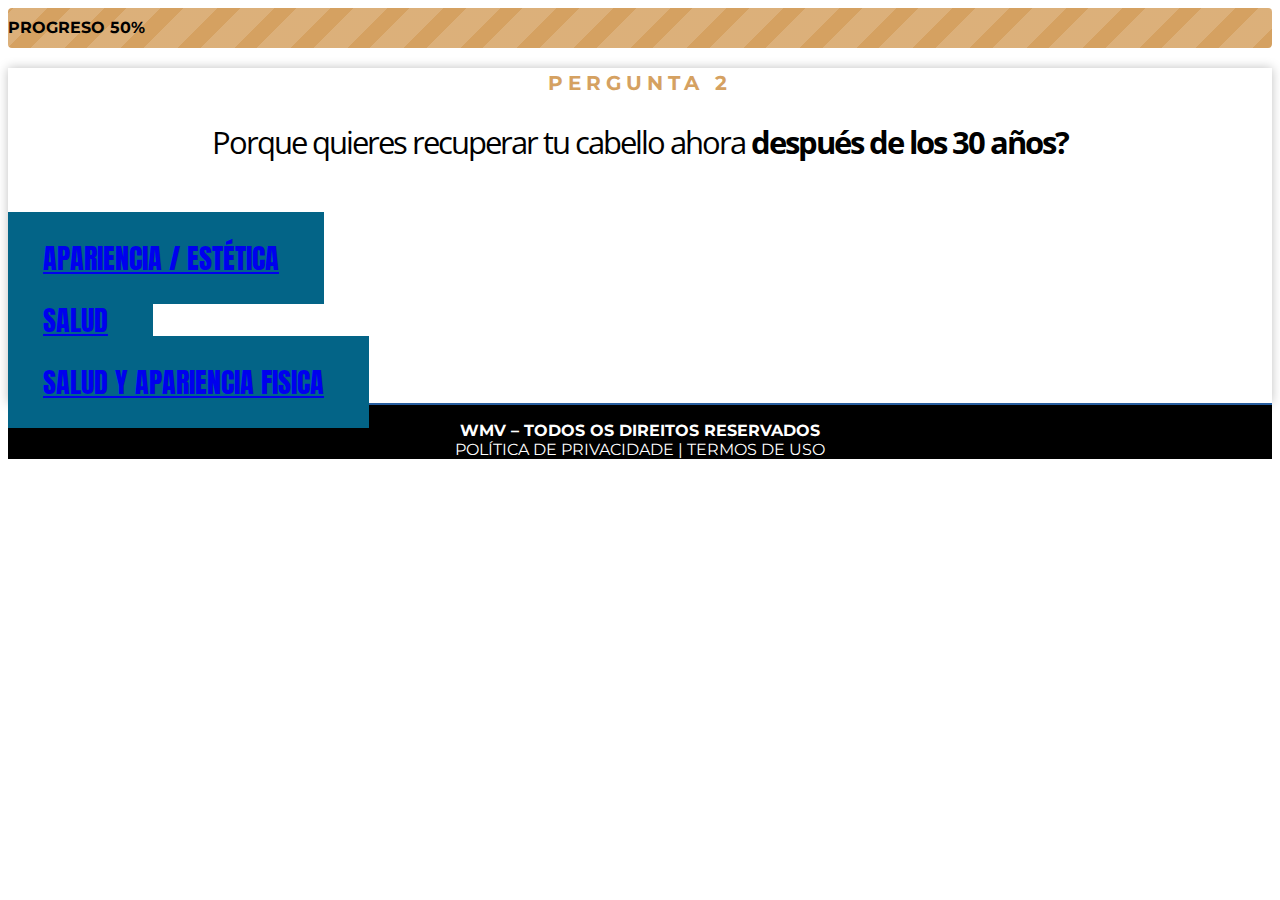
<file: ps2.html>
<!DOCTYPE html><html lang="pt-BR"><head>
  <script>
    // Função para remover parâmetros de rastreamento da URL
    function removerParametrosRastreamento() {
      // Obtenha a URL atual
      var urlAtual = window.location.href;

      // Lista de parâmetros de rastreamento que você deseja remover
      var parametrosRastreamento = ['utm_source', 'utm_medium', 'utm_campaign', 'utm_term', 'utm_content'];

      // Use uma expressão regular para remover os parâmetros de rastreamento da URL
      var novaURL = urlAtual.replace(new RegExp('(' + parametrosRastreamento.join('|') + ')=([^&]*)(&|$)', 'gi'), '');

      // Atualize a URL
      window.history.replaceState({}, document.title, novaURL);
    }

    // Chame a função ao carregar a página
    window.onload = function() {
      removerParametrosRastreamento();
    };
  </script>
  <script data-no-optimize="1">var litespeed_docref=sessionStorage.getItem("litespeed_docref");litespeed_docref&&(Object.defineProperty(document,"referrer",{get:function(){return litespeed_docref}}),sessionStorage.removeItem("litespeed_docref"));</script> <meta charset="UTF-8"><title>PS &#8211;2 </title><meta name='robots' content='max-image-preview:large' /> <script type='application/javascript'>console.log('PixelYourSite PRO version 9.7.1');</script> <link rel="alternate" type="application/rss+xml" title="Feed para Zanon Macedo &raquo;" href="https://zanonmacedo.com.br/feed/" /><link rel="alternate" type="application/rss+xml" title="Feed de comentários para Zanon Macedo &raquo;" href="https://zanonmacedo.com.br/comments/feed/" /><style id='classic-theme-styles-inline-css'>/*! This file is auto-generated */
.wp-block-button__link{color:#fff;background-color:#32373c;border-radius:9999px;box-shadow:none;text-decoration:none;padding:calc(.667em + 2px) calc(1.333em + 2px);font-size:1.125em}.wp-block-file__button{background:#32373c;color:#fff;text-decoration:none}</style><style id='global-styles-inline-css'>body{--wp--preset--color--black: #000000;--wp--preset--color--cyan-bluish-gray: #abb8c3;--wp--preset--color--white: #ffffff;--wp--preset--color--pale-pink: #f78da7;--wp--preset--color--vivid-red: #cf2e2e;--wp--preset--color--luminous-vivid-orange: #ff6900;--wp--preset--color--luminous-vivid-amber: #fcb900;--wp--preset--color--light-green-cyan: #7bdcb5;--wp--preset--color--vivid-green-cyan: #00d084;--wp--preset--color--pale-cyan-blue: #8ed1fc;--wp--preset--color--vivid-cyan-blue: #0693e3;--wp--preset--color--vivid-purple: #9b51e0;--wp--preset--gradient--vivid-cyan-blue-to-vivid-purple: linear-gradient(135deg,rgba(6,147,227,1) 0%,rgb(155,81,224) 100%);--wp--preset--gradient--light-green-cyan-to-vivid-green-cyan: linear-gradient(135deg,rgb(122,220,180) 0%,rgb(0,208,130) 100%);--wp--preset--gradient--luminous-vivid-amber-to-luminous-vivid-orange: linear-gradient(135deg,rgba(252,185,0,1) 0%,rgba(255,105,0,1) 100%);--wp--preset--gradient--luminous-vivid-orange-to-vivid-red: linear-gradient(135deg,rgba(255,105,0,1) 0%,rgb(207,46,46) 100%);--wp--preset--gradient--very-light-gray-to-cyan-bluish-gray: linear-gradient(135deg,rgb(238,238,238) 0%,rgb(169,184,195) 100%);--wp--preset--gradient--cool-to-warm-spectrum: linear-gradient(135deg,rgb(74,234,220) 0%,rgb(151,120,209) 20%,rgb(207,42,186) 40%,rgb(238,44,130) 60%,rgb(251,105,98) 80%,rgb(254,248,76) 100%);--wp--preset--gradient--blush-light-purple: linear-gradient(135deg,rgb(255,206,236) 0%,rgb(152,150,240) 100%);--wp--preset--gradient--blush-bordeaux: linear-gradient(135deg,rgb(254,205,165) 0%,rgb(254,45,45) 50%,rgb(107,0,62) 100%);--wp--preset--gradient--luminous-dusk: linear-gradient(135deg,rgb(255,203,112) 0%,rgb(199,81,192) 50%,rgb(65,88,208) 100%);--wp--preset--gradient--pale-ocean: linear-gradient(135deg,rgb(255,245,203) 0%,rgb(182,227,212) 50%,rgb(51,167,181) 100%);--wp--preset--gradient--electric-grass: linear-gradient(135deg,rgb(202,248,128) 0%,rgb(113,206,126) 100%);--wp--preset--gradient--midnight: linear-gradient(135deg,rgb(2,3,129) 0%,rgb(40,116,252) 100%);--wp--preset--font-size--small: 13px;--wp--preset--font-size--medium: 20px;--wp--preset--font-size--large: 36px;--wp--preset--font-size--x-large: 42px;--wp--preset--spacing--20: 0.44rem;--wp--preset--spacing--30: 0.67rem;--wp--preset--spacing--40: 1rem;--wp--preset--spacing--50: 1.5rem;--wp--preset--spacing--60: 2.25rem;--wp--preset--spacing--70: 3.38rem;--wp--preset--spacing--80: 5.06rem;--wp--preset--shadow--natural: 6px 6px 9px rgba(0, 0, 0, 0.2);--wp--preset--shadow--deep: 12px 12px 50px rgba(0, 0, 0, 0.4);--wp--preset--shadow--sharp: 6px 6px 0px rgba(0, 0, 0, 0.2);--wp--preset--shadow--outlined: 6px 6px 0px -3px rgba(255, 255, 255, 1), 6px 6px rgba(0, 0, 0, 1);--wp--preset--shadow--crisp: 6px 6px 0px rgba(0, 0, 0, 1);}:where(.is-layout-flex){gap: 0.5em;}:where(.is-layout-grid){gap: 0.5em;}body .is-layout-flow > .alignleft{float: left;margin-inline-start: 0;margin-inline-end: 2em;}body .is-layout-flow > .alignright{float: right;margin-inline-start: 2em;margin-inline-end: 0;}body .is-layout-flow > .aligncenter{margin-left: auto !important;margin-right: auto !important;}body .is-layout-constrained > .alignleft{float: left;margin-inline-start: 0;margin-inline-end: 2em;}body .is-layout-constrained > .alignright{float: right;margin-inline-start: 2em;margin-inline-end: 0;}body .is-layout-constrained > .aligncenter{margin-left: auto !important;margin-right: auto !important;}body .is-layout-constrained > :where(:not(.alignleft):not(.alignright):not(.alignfull)){max-width: var(--wp--style--global--content-size);margin-left: auto !important;margin-right: auto !important;}body .is-layout-constrained > .alignwide{max-width: var(--wp--style--global--wide-size);}body .is-layout-flex{display: flex;}body .is-layout-flex{flex-wrap: wrap;align-items: center;}body .is-layout-flex > *{margin: 0;}body .is-layout-grid{display: grid;}body .is-layout-grid > *{margin: 0;}:where(.wp-block-columns.is-layout-flex){gap: 2em;}:where(.wp-block-columns.is-layout-grid){gap: 2em;}:where(.wp-block-post-template.is-layout-flex){gap: 1.25em;}:where(.wp-block-post-template.is-layout-grid){gap: 1.25em;}.has-black-color{color: var(--wp--preset--color--black) !important;}.has-cyan-bluish-gray-color{color: var(--wp--preset--color--cyan-bluish-gray) !important;}.has-white-color{color: var(--wp--preset--color--white) !important;}.has-pale-pink-color{color: var(--wp--preset--color--pale-pink) !important;}.has-vivid-red-color{color: var(--wp--preset--color--vivid-red) !important;}.has-luminous-vivid-orange-color{color: var(--wp--preset--color--luminous-vivid-orange) !important;}.has-luminous-vivid-amber-color{color: var(--wp--preset--color--luminous-vivid-amber) !important;}.has-light-green-cyan-color{color: var(--wp--preset--color--light-green-cyan) !important;}.has-vivid-green-cyan-color{color: var(--wp--preset--color--vivid-green-cyan) !important;}.has-pale-cyan-blue-color{color: var(--wp--preset--color--pale-cyan-blue) !important;}.has-vivid-cyan-blue-color{color: var(--wp--preset--color--vivid-cyan-blue) !important;}.has-vivid-purple-color{color: var(--wp--preset--color--vivid-purple) !important;}.has-black-background-color{background-color: var(--wp--preset--color--black) !important;}.has-cyan-bluish-gray-background-color{background-color: var(--wp--preset--color--cyan-bluish-gray) !important;}.has-white-background-color{background-color: var(--wp--preset--color--white) !important;}.has-pale-pink-background-color{background-color: var(--wp--preset--color--pale-pink) !important;}.has-vivid-red-background-color{background-color: var(--wp--preset--color--vivid-red) !important;}.has-luminous-vivid-orange-background-color{background-color: var(--wp--preset--color--luminous-vivid-orange) !important;}.has-luminous-vivid-amber-background-color{background-color: var(--wp--preset--color--luminous-vivid-amber) !important;}.has-light-green-cyan-background-color{background-color: var(--wp--preset--color--light-green-cyan) !important;}.has-vivid-green-cyan-background-color{background-color: var(--wp--preset--color--vivid-green-cyan) !important;}.has-pale-cyan-blue-background-color{background-color: var(--wp--preset--color--pale-cyan-blue) !important;}.has-vivid-cyan-blue-background-color{background-color: var(--wp--preset--color--vivid-cyan-blue) !important;}.has-vivid-purple-background-color{background-color: var(--wp--preset--color--vivid-purple) !important;}.has-black-border-color{border-color: var(--wp--preset--color--black) !important;}.has-cyan-bluish-gray-border-color{border-color: var(--wp--preset--color--cyan-bluish-gray) !important;}.has-white-border-color{border-color: var(--wp--preset--color--white) !important;}.has-pale-pink-border-color{border-color: var(--wp--preset--color--pale-pink) !important;}.has-vivid-red-border-color{border-color: var(--wp--preset--color--vivid-red) !important;}.has-luminous-vivid-orange-border-color{border-color: var(--wp--preset--color--luminous-vivid-orange) !important;}.has-luminous-vivid-amber-border-color{border-color: var(--wp--preset--color--luminous-vivid-amber) !important;}.has-light-green-cyan-border-color{border-color: var(--wp--preset--color--light-green-cyan) !important;}.has-vivid-green-cyan-border-color{border-color: var(--wp--preset--color--vivid-green-cyan) !important;}.has-pale-cyan-blue-border-color{border-color: var(--wp--preset--color--pale-cyan-blue) !important;}.has-vivid-cyan-blue-border-color{border-color: var(--wp--preset--color--vivid-cyan-blue) !important;}.has-vivid-purple-border-color{border-color: var(--wp--preset--color--vivid-purple) !important;}.has-vivid-cyan-blue-to-vivid-purple-gradient-background{background: var(--wp--preset--gradient--vivid-cyan-blue-to-vivid-purple) !important;}.has-light-green-cyan-to-vivid-green-cyan-gradient-background{background: var(--wp--preset--gradient--light-green-cyan-to-vivid-green-cyan) !important;}.has-luminous-vivid-amber-to-luminous-vivid-orange-gradient-background{background: var(--wp--preset--gradient--luminous-vivid-amber-to-luminous-vivid-orange) !important;}.has-luminous-vivid-orange-to-vivid-red-gradient-background{background: var(--wp--preset--gradient--luminous-vivid-orange-to-vivid-red) !important;}.has-very-light-gray-to-cyan-bluish-gray-gradient-background{background: var(--wp--preset--gradient--very-light-gray-to-cyan-bluish-gray) !important;}.has-cool-to-warm-spectrum-gradient-background{background: var(--wp--preset--gradient--cool-to-warm-spectrum) !important;}.has-blush-light-purple-gradient-background{background: var(--wp--preset--gradient--blush-light-purple) !important;}.has-blush-bordeaux-gradient-background{background: var(--wp--preset--gradient--blush-bordeaux) !important;}.has-luminous-dusk-gradient-background{background: var(--wp--preset--gradient--luminous-dusk) !important;}.has-pale-ocean-gradient-background{background: var(--wp--preset--gradient--pale-ocean) !important;}.has-electric-grass-gradient-background{background: var(--wp--preset--gradient--electric-grass) !important;}.has-midnight-gradient-background{background: var(--wp--preset--gradient--midnight) !important;}.has-small-font-size{font-size: var(--wp--preset--font-size--small) !important;}.has-medium-font-size{font-size: var(--wp--preset--font-size--medium) !important;}.has-large-font-size{font-size: var(--wp--preset--font-size--large) !important;}.has-x-large-font-size{font-size: var(--wp--preset--font-size--x-large) !important;}
.wp-block-navigation a:where(:not(.wp-element-button)){color: inherit;}
:where(.wp-block-post-template.is-layout-flex){gap: 1.25em;}:where(.wp-block-post-template.is-layout-grid){gap: 1.25em;}
:where(.wp-block-columns.is-layout-flex){gap: 2em;}:where(.wp-block-columns.is-layout-grid){gap: 2em;}
.wp-block-pullquote{font-size: 1.5em;line-height: 1.6;}</style><link data-optimized="1" rel='stylesheet' id='hello-elementor-css' href='https://zanonmacedo.com.br/wp-content/litespeed/css/973d68af416ebbf6f08c4799689dc4ea.css?ver=dc4ea' media='all' /><link data-optimized="1" rel='stylesheet' id='hello-elementor-theme-style-css' href='https://zanonmacedo.com.br/wp-content/litespeed/css/f6fe675f6cd4e3c1b27c885e9a5fa4f7.css?ver=fa4f7' media='all' /><link data-optimized="1" rel='stylesheet' id='elementor-icons-css' href='https://zanonmacedo.com.br/wp-content/litespeed/css/96b2c3a93e255278fc1cc6fe49ed2494.css?ver=d2494' media='all' /><link data-optimized="1" rel='stylesheet' id='elementor-frontend-css' href='https://zanonmacedo.com.br/wp-content/litespeed/css/c2c0004bcab577e899c48eecfbd2754a.css?ver=2754a' media='all' /><style id='elementor-frontend-inline-css'>.elementor-kit-6{--e-global-color-primary:#6EC1E4;--e-global-color-secondary:#54595F;--e-global-color-text:#7A7A7A;--e-global-color-accent:#61CE70;--e-global-color-90f3c9f:#011C88;--e-global-color-79df5f0:#118FE2;--e-global-color-b52b5eb:#FEDC23;--e-global-color-6cce5d4:#FFC836;--e-global-color-8f7626a:#F9A500;--e-global-color-5d75f97:#242838;--e-global-color-64e5ade:#FFFFFF;--e-global-color-ca65998:#000000;--e-global-color-a2e33a4:#E49F00;--e-global-color-3aac317:#26A637;--e-global-color-5218680:#035476;--e-global-color-84afd31:#26FD0C;--e-global-color-c12feb6:#1C2C34;--e-global-color-6c2ea84:#FF0000;--e-global-color-76ec816:#40063C;--e-global-color-10b5a37:#A8089D;--e-global-typography-primary-font-family:"Montserrat";--e-global-typography-primary-font-weight:600;--e-global-typography-secondary-font-family:"Montserrat";--e-global-typography-secondary-font-weight:400;--e-global-typography-text-font-family:"Montserrat";--e-global-typography-text-font-weight:400;--e-global-typography-accent-font-family:"Roboto";--e-global-typography-accent-font-weight:500;}.elementor-section.elementor-section-boxed > .elementor-container{max-width:1216px;}.e-con{--container-max-width:1216px;--container-default-padding-block-start:0px;--container-default-padding-inline-end:20px;--container-default-padding-block-end:0px;--container-default-padding-inline-start:20px;}.elementor-widget:not(:last-child){margin-block-end:20px;}.elementor-element{--widgets-spacing:20px 20px;}{}h1.entry-title{display:var(--page-title-display);}.elementor-kit-6 e-page-transition{background-color:#FFBC7D;}@media(max-width:1024px){.elementor-section.elementor-section-boxed > .elementor-container{max-width:1024px;}.e-con{--container-max-width:1024px;}}@media(max-width:767px){.elementor-section.elementor-section-boxed > .elementor-container{max-width:767px;}.e-con{--container-max-width:767px;}}
.elementor-4823 .elementor-element.elementor-element-1c778321{--display:flex;--min-height:100vh;--flex-direction:column;--container-widget-width:100%;--container-widget-height:initial;--container-widget-flex-grow:0;--container-widget-align-self:initial;--justify-content:center;--background-transition:0.3s;--padding-block-start:40px;--padding-block-end:40px;--padding-inline-start:0px;--padding-inline-end:0px;}.elementor-4823 .elementor-element.elementor-element-2063e01b .elementor-progress-wrapper .elementor-progress-bar{background-color:#D5A161;}.elementor-4823 .elementor-element.elementor-element-2063e01b .elementor-progress-bar{height:40px;line-height:40px;font-family:"Montserrat", Sans-serif;font-size:16px;font-weight:700;}.elementor-4823 .elementor-element.elementor-element-2063e01b .elementor-progress-wrapper{border-radius:4px;overflow:hidden;}.elementor-4823 .elementor-element.elementor-element-5a2bd000{--display:flex;--min-height:500px;--background-transition:0.3s;--border-radius:4px 4px 4px 4px;box-shadow:0px 0px 10px 0px rgba(0, 0, 0, 0.25);--padding-block-start:060px;--padding-block-end:60px;--padding-inline-start:50px;--padding-inline-end:50px;}.elementor-4823 .elementor-element.elementor-element-cd97ea3 .elementor-icon-wrapper{text-align:center;}.elementor-4823 .elementor-element.elementor-element-cd97ea3.elementor-view-stacked .elementor-icon{background-color:#036487;}.elementor-4823 .elementor-element.elementor-element-cd97ea3.elementor-view-framed .elementor-icon, .elementor-4823 .elementor-element.elementor-element-cd97ea3.elementor-view-default .elementor-icon{color:#036487;border-color:#036487;}.elementor-4823 .elementor-element.elementor-element-cd97ea3.elementor-view-framed .elementor-icon, .elementor-4823 .elementor-element.elementor-element-cd97ea3.elementor-view-default .elementor-icon svg{fill:#036487;}.elementor-4823 .elementor-element.elementor-element-776952a1{text-align:center;}.elementor-4823 .elementor-element.elementor-element-776952a1 .elementor-heading-title{color:#D5A161;font-family:"Montserrat", Sans-serif;font-size:20px;font-weight:700;line-height:30px;letter-spacing:5px;}.elementor-4823 .elementor-element.elementor-element-7b3d13e4{text-align:center;}.elementor-4823 .elementor-element.elementor-element-7b3d13e4 .elementor-heading-title{color:#000000;font-family:"Open Sans", Sans-serif;font-size:31px;font-weight:400;line-height:1.2em;letter-spacing:-2px;}.elementor-4823 .elementor-element.elementor-element-7b3d13e4 > .elementor-widget-container{margin:0px 50px 0px 50px;}.elementor-4823 .elementor-element.elementor-element-20ca22e9{--divider-border-style:solid;--divider-color:#E0E0E04D;--divider-border-width:1px;}.elementor-4823 .elementor-element.elementor-element-20ca22e9 .elementor-divider-separator{width:100%;}.elementor-4823 .elementor-element.elementor-element-20ca22e9 .elementor-divider{padding-top:15px;padding-bottom:15px;}.elementor-4823 .elementor-element.elementor-element-16654a00 .elementor-button .elementor-align-icon-right{margin-left:10px;}.elementor-4823 .elementor-element.elementor-element-16654a00 .elementor-button .elementor-align-icon-left{margin-right:10px;}.elementor-4823 .elementor-element.elementor-element-16654a00 .elementor-button{font-family:"Anton", Sans-serif;font-size:28px;font-weight:400;text-transform:uppercase;background-color:#036487;padding:25px 25px 25px 25px;}.elementor-4823 .elementor-element.elementor-element-617b335b .elementor-button .elementor-align-icon-right{margin-left:10px;}.elementor-4823 .elementor-element.elementor-element-617b335b .elementor-button .elementor-align-icon-left{margin-right:10px;}.elementor-4823 .elementor-element.elementor-element-617b335b .elementor-button{font-family:"Anton", Sans-serif;font-size:28px;font-weight:400;text-transform:uppercase;background-color:#036487;padding:25px 25px 25px 25px;}.elementor-4823 .elementor-element.elementor-element-5e0122d5 .elementor-button .elementor-align-icon-right{margin-left:10px;}.elementor-4823 .elementor-element.elementor-element-5e0122d5 .elementor-button .elementor-align-icon-left{margin-right:10px;}.elementor-4823 .elementor-element.elementor-element-5e0122d5 .elementor-button{font-family:"Anton", Sans-serif;font-size:28px;font-weight:400;text-transform:uppercase;background-color:#036487;padding:25px 25px 25px 25px;}.elementor-4823 .elementor-element.elementor-element-32314698{--display:flex;--flex-direction:column;--container-widget-width:100%;--container-widget-height:initial;--container-widget-flex-grow:0;--container-widget-align-self:initial;--overflow:hidden;--background-transition:0.3s;border-style:solid;--border-style:solid;border-width:2px 0px 0px 0px;--border-block-start-width:2px;--border-inline-end-width:0px;--border-block-end-width:0px;--border-inline-start-width:0px;border-color:#285EA0;--border-color:#285EA0;--margin-block-start:0px;--margin-block-end:0px;--margin-inline-start:0px;--margin-inline-end:0px;--padding-block-start:50px;--padding-block-end:50px;--padding-inline-start:15px;--padding-inline-end:15px;}.elementor-4823 .elementor-element.elementor-element-32314698:not(.elementor-motion-effects-element-type-background), .elementor-4823 .elementor-element.elementor-element-32314698 > .elementor-motion-effects-container > .elementor-motion-effects-layer{background-color:#000000;}.elementor-4823 .elementor-element.elementor-element-32314698, .elementor-4823 .elementor-element.elementor-element-32314698::before{--border-transition:0.3s;}.elementor-4823 .elementor-element.elementor-element-b998766{text-align:center;color:#FFFFFF;font-family:"Montserrat", Sans-serif;font-size:16px;font-weight:400;text-transform:uppercase;}:root{--page-title-display:none;}body.elementor-page-4823:not(.elementor-motion-effects-element-type-background), body.elementor-page-4823 > .elementor-motion-effects-container > .elementor-motion-effects-layer{background-color:#FFFFFF;}@media(max-width:767px){.elementor-4823 .elementor-element.elementor-element-1c778321{--min-height:600px;--justify-content:flex-start;--padding-block-start:20px;--padding-block-end:20px;--padding-inline-start:20px;--padding-inline-end:20px;}.elementor-4823 .elementor-element.elementor-element-2063e01b .elementor-progress-bar{font-size:14px;}.elementor-4823 .elementor-element.elementor-element-5a2bd000{--min-height:330px;--gap:10px 10px;--padding-block-start:25px;--padding-block-end:25px;--padding-inline-start:25px;--padding-inline-end:25px;}.elementor-4823 .elementor-element.elementor-element-776952a1 .elementor-heading-title{font-size:16px;line-height:1.2em;}.elementor-4823 .elementor-element.elementor-element-7b3d13e4 .elementor-heading-title{font-size:23px;letter-spacing:-0.8px;}.elementor-4823 .elementor-element.elementor-element-7b3d13e4 > .elementor-widget-container{margin:0px 0px 0px 0px;}.elementor-4823 .elementor-element.elementor-element-20ca22e9 .elementor-divider{padding-top:2px;padding-bottom:2px;}.elementor-4823 .elementor-element.elementor-element-16654a00 .elementor-button{font-size:16px;line-height:1.3em;padding:20px 30px 20px 30px;}.elementor-4823 .elementor-element.elementor-element-617b335b .elementor-button{font-size:16px;padding:20px 30px 20px 30px;}.elementor-4823 .elementor-element.elementor-element-5e0122d5 .elementor-button{font-size:16px;line-height:1.3em;padding:20px 30px 20px 30px;}.elementor-4823 .elementor-element.elementor-element-32314698{--gap:0px 0px;--margin-block-start:0px;--margin-block-end:0px;--margin-inline-start:0px;--margin-inline-end:0px;--padding-block-start:20px;--padding-block-end:20px;--padding-inline-start:0px;--padding-inline-end:0px;}.elementor-4823 .elementor-element.elementor-element-b998766{font-size:11px;}}@media(min-width:768px){.elementor-4823 .elementor-element.elementor-element-1c778321{--content-width:600px;}.elementor-4823 .elementor-element.elementor-element-32314698{--content-width:736px;}}/* Start custom CSS for progress, class: .elementor-element-2063e01b */.elementor-4823 .elementor-element.elementor-element-2063e01b .elementor-progress-bar {
  background-image: 
    repeating-linear-gradient(
      -45deg, transparent, transparent 16px, #ffffff29 16px, #ffffff29 40px
    );
  background-size: 200% 200%;
  animation: barberpole 10s linear infinite;
}

@keyframes barberpole {
  100% {
    background-position: 100% 100%;
  }
}/* End custom CSS */
/* Start custom CSS for button, class: .elementor-element-16654a00 */.elementor-4823 .elementor-element.elementor-element-16654a00 .elementor-button-icon i:before {
    font-size: 15px;
    vertical-align:middle;
    }
    
.elementor-4823 .elementor-element.elementor-element-16654a00 .elementor-button-text {
    padding-right: 20px;
    }

.elementor-button-content-wrapper {
     align-items: center
}/* End custom CSS */
/* Start custom CSS for button, class: .elementor-element-617b335b */.elementor-4823 .elementor-element.elementor-element-617b335b .elementor-button-icon i:before {
    font-size: 15px;
    vertical-align:middle;
    }
    
.elementor-4823 .elementor-element.elementor-element-617b335b .elementor-button-text {
    padding-right: 20px;
    }

.elementor-button-content-wrapper {
     align-items: center
}/* End custom CSS */
/* Start custom CSS for button, class: .elementor-element-5e0122d5 */.elementor-4823 .elementor-element.elementor-element-5e0122d5 .elementor-button-icon i:before {
    font-size: 15px;
    vertical-align:middle;
    }
    
.elementor-4823 .elementor-element.elementor-element-5e0122d5 .elementor-button-text {
    padding-right: 20px;
    }

.elementor-button-content-wrapper {
     align-items: center
}/* End custom CSS */</style><link data-optimized="1" rel='stylesheet' id='swiper-css' href='https://zanonmacedo.com.br/wp-content/litespeed/css/06d2c53b6ea6e9711e3c63158753ed04.css?ver=3ed04' media='all' /><link data-optimized="1" rel='stylesheet' id='elementor-pro-css' href='https://zanonmacedo.com.br/wp-content/litespeed/css/0072e97ecd2f6c7f6d4ef33a79be64bc.css?ver=e64bc' media='all' /><link data-optimized="1" rel='stylesheet' id='font-awesome-5-all-css' href='https://zanonmacedo.com.br/wp-content/litespeed/css/04432becc157a8575fe0e1a23b5b4a55.css?ver=b4a55' media='all' /><link data-optimized="1" rel='stylesheet' id='font-awesome-4-shim-css' href='https://zanonmacedo.com.br/wp-content/litespeed/css/4df691d3c073f5361cc01daed344fa98.css?ver=4fa98' media='all' /><link rel='stylesheet' id='google-fonts-1-css' href='https://fonts.googleapis.com/css?family=Montserrat%3A100%2C100italic%2C200%2C200italic%2C300%2C300italic%2C400%2C400italic%2C500%2C500italic%2C600%2C600italic%2C700%2C700italic%2C800%2C800italic%2C900%2C900italic%7CRoboto%3A100%2C100italic%2C200%2C200italic%2C300%2C300italic%2C400%2C400italic%2C500%2C500italic%2C600%2C600italic%2C700%2C700italic%2C800%2C800italic%2C900%2C900italic%7COpen+Sans%3A100%2C100italic%2C200%2C200italic%2C300%2C300italic%2C400%2C400italic%2C500%2C500italic%2C600%2C600italic%2C700%2C700italic%2C800%2C800italic%2C900%2C900italic%7CAnton%3A100%2C100italic%2C200%2C200italic%2C300%2C300italic%2C400%2C400italic%2C500%2C500italic%2C600%2C600italic%2C700%2C700italic%2C800%2C800italic%2C900%2C900italic&#038;display=auto&#038;ver=6.4.3' media='all' /><link data-optimized="1" rel='stylesheet' id='elementor-icons-shared-0-css' href='https://zanonmacedo.com.br/wp-content/litespeed/css/ec4190572618550dfa5d0ed6976709ef.css?ver=709ef' media='all' /><link data-optimized="1" rel='stylesheet' id='elementor-icons-fa-solid-css' href='https://zanonmacedo.com.br/wp-content/litespeed/css/978f74c538e946fe8206bf3d30e00db4.css?ver=00db4' media='all' /><link data-optimized="1" rel='stylesheet' id='elementor-icons-fa-regular-css' href='https://zanonmacedo.com.br/wp-content/litespeed/css/70952d387b497a9bbc6251e68c329f7c.css?ver=29f7c' media='all' /><link rel="preconnect" href="https://fonts.gstatic.com/" crossorigin><script src="https://zanonmacedo.com.br/wp-includes/js/jquery/jquery.min.js" id="jquery-core-js"></script> <script data-optimized="1" src="https://zanonmacedo.com.br/wp-content/litespeed/js/cf671913ee26428ebb4fcffe163ab65b.js?ver=ab65b" id="jquery-migrate-js" defer data-deferred="1"></script> <script data-optimized="1" src="https://zanonmacedo.com.br/wp-content/litespeed/js/075dd06685d8fabf2ea81e61fd729d3a.js?ver=29d3a" id="font-awesome-4-shim-js" defer data-deferred="1"></script> <script data-optimized="1" src="https://zanonmacedo.com.br/wp-content/litespeed/js/afbf705db9ccec0b66ab4302f5a8caba.js?ver=8caba" id="pys_sp_public_js-js" defer data-deferred="1"></script> <script data-optimized="1" src="https://zanonmacedo.com.br/wp-content/litespeed/js/c4b693e47e31b9f653368e6884a08ac0.js?ver=08ac0" id="js-cookie-pys-js" defer data-deferred="1"></script> <script data-optimized="1" src="https://zanonmacedo.com.br/wp-content/litespeed/js/3dcf19abe0b16b38ee9888382bb7b8d8.js?ver=7b8d8" id="jquery-bind-first-js" defer data-deferred="1"></script> <script data-optimized="1" src="https://zanonmacedo.com.br/wp-content/litespeed/js/619d3595d82d65a68efb835c752de6c1.js?ver=de6c1" id="vimeo-js" defer data-deferred="1"></script> <script id="pys-js-extra" src="[data-uri]" defer></script> <script data-optimized="1" src="https://zanonmacedo.com.br/wp-content/litespeed/js/7be6231470d67625676a44ed32bdb46d.js?ver=db46d" id="pys-js" defer data-deferred="1"></script> <link rel="https://api.w.org/" href="https://zanonmacedo.com.br/wp-json/" /><link rel="alternate" type="application/json" href="https://zanonmacedo.com.br/wp-json/wp/v2/pages/4823" /><link rel="EditURI" type="application/rsd+xml" title="RSD" href="https://zanonmacedo.com.br/xmlrpc.php?rsd" /><meta name="generator" content="WordPress 6.4.3" /><link rel="canonical" href="https://zanonmacedo.com.br/p40sb-03/" /><link rel='shortlink' href='https://zanonmacedo.com.br/?p=4823' /><link rel="alternate" type="application/json+oembed" href="https://zanonmacedo.com.br/wp-json/oembed/1.0/embed?url=https%3A%2F%2Fzanonmacedo.com.br%2Fp40sb-03%2F" /><link rel="alternate" type="text/xml+oembed" href="https://zanonmacedo.com.br/wp-json/oembed/1.0/embed?url=https%3A%2F%2Fzanonmacedo.com.br%2Fp40sb-03%2F&#038;format=xml" /><meta name="facebook-domain-verification" content="jnq51sq7m61unw82k2k7tdxe6ucywc" /><meta name="generator" content="Elementor 3.18.3; features: e_dom_optimization, e_optimized_assets_loading, additional_custom_breakpoints, block_editor_assets_optimize, e_image_loading_optimization; settings: css_print_method-internal, google_font-enabled, font_display-auto">
   <script type='text/javascript' src="[data-uri]" defer></script> <meta name="viewport" content="width=device-width, initial-scale=1.0, viewport-fit=cover" /></head><body class="page-template page-template-elementor_canvas page page-id-4823 elementor-default elementor-template-canvas elementor-kit-6 elementor-page elementor-page-4823"><div data-elementor-type="wp-page" data-elementor-id="4823" class="elementor elementor-4823" data-elementor-post-type="page"><div class="elementor-element elementor-element-1c778321 e-flex e-con-boxed e-con e-parent" data-id="1c778321" data-element_type="container" data-settings="{&quot;container_type&quot;:&quot;flex&quot;,&quot;content_width&quot;:&quot;boxed&quot;}" data-core-v316-plus="true"><div class="e-con-inner"><div class="elementor-element elementor-element-2063e01b elementor-widget elementor-widget-progress" data-id="2063e01b" data-element_type="widget" data-widget_type="progress.default"><div class="elementor-widget-container"><div class="elementor-progress-wrapper" role="progressbar" aria-valuemin="0" aria-valuemax="100" aria-valuenow="50" aria-valuetext="50% (PROGRESSO)"><div class="elementor-progress-bar" data-max="50">
<span class="elementor-progress-text">PROGRESO</span>
<span class="elementor-progress-percentage">50%</span></div></div></div></div><div class="elementor-element elementor-element-5a2bd000 e-flex e-con-boxed e-con e-parent" data-id="5a2bd000" data-element_type="container" data-settings="{&quot;container_type&quot;:&quot;flex&quot;,&quot;content_width&quot;:&quot;boxed&quot;}" data-core-v316-plus="true"><div class="e-con-inner"><div class="elementor-element elementor-element-cd97ea3 elementor-view-default elementor-widget elementor-widget-icon" data-id="cd97ea3" data-element_type="widget" data-widget_type="icon.default"><div class="elementor-widget-container"><div class="elementor-icon-wrapper"><div class="elementor-icon">
<i aria-hidden="true" class="fas fa-question-circle"></i></div></div></div></div><div class="elementor-element elementor-element-776952a1 elementor-widget elementor-widget-heading" data-id="776952a1" data-element_type="widget" data-widget_type="heading.default"><div class="elementor-widget-container"><h2 class="elementor-heading-title elementor-size-default">PERGUNTA 2</h2></div></div><div class="elementor-element elementor-element-7b3d13e4 elementor-widget elementor-widget-heading" data-id="7b3d13e4" data-element_type="widget" data-widget_type="heading.default"><div class="elementor-widget-container"><h2 class="elementor-heading-title elementor-size-default">Porque quieres recuperar tu cabello ahora <b>después de los 30 años?</b></h2></div></div><div class="elementor-element elementor-element-20ca22e9 elementor-widget-divider--view-line elementor-widget elementor-widget-divider" data-id="20ca22e9" data-element_type="widget" data-widget_type="divider.default"><div class="elementor-widget-container"><div class="elementor-divider">
<span class="elementor-divider-separator">
</span></div></div></div><div class="elementor-element elementor-element-16654a00 elementor-align-justify elementor-mobile-align-justify elementor-widget elementor-widget-button" data-id="16654a00" data-element_type="widget" data-widget_type="button.default"><div class="elementor-widget-container"><div class="elementor-button-wrapper">
<a class="elementor-button elementor-button-link elementor-size-sm elementor-animation-grow" href="https://kapilar.shop/ps3">
<span class="elementor-button-content-wrapper">
<span class="elementor-button-icon elementor-align-icon-left">
<i aria-hidden="true" class="far fa-circle"></i>			</span>
<span class="elementor-button-text">APARIENCIA / ESTÉTICA</span>
</span>
</a></div></div></div><div class="elementor-element elementor-element-617b335b elementor-align-justify elementor-mobile-align-justify elementor-widget elementor-widget-button" data-id="617b335b" data-element_type="widget" data-widget_type="button.default"><div class="elementor-widget-container"><div class="elementor-button-wrapper">
<a class="elementor-button elementor-button-link elementor-size-sm elementor-animation-grow" href="https://kapilar.shop/ps3">
<span class="elementor-button-content-wrapper">
<span class="elementor-button-icon elementor-align-icon-left">
<i aria-hidden="true" class="far fa-circle"></i>			</span>
<span class="elementor-button-text">SALUD</span>
</span>
</a></div></div></div><div class="elementor-element elementor-element-5e0122d5 elementor-align-justify elementor-mobile-align-justify elementor-widget elementor-widget-button" data-id="5e0122d5" data-element_type="widget" data-widget_type="button.default"><div class="elementor-widget-container"><div class="elementor-button-wrapper">
<a class="elementor-button elementor-button-link elementor-size-sm elementor-animation-grow" href="https://kapilar.shop/ps3">
<span class="elementor-button-content-wrapper">
<span class="elementor-button-icon elementor-align-icon-left">
<i aria-hidden="true" class="far fa-circle"></i>			</span>
<span class="elementor-button-text">SALUD Y APARIENCIA FISICA</span>
</span>
</a></div></div></div></div></div></div></div><div class="elementor-element elementor-element-32314698 e-flex e-con-boxed e-con e-parent" data-id="32314698" data-element_type="container" data-settings="{&quot;background_background&quot;:&quot;classic&quot;,&quot;container_type&quot;:&quot;flex&quot;,&quot;content_width&quot;:&quot;boxed&quot;}" data-core-v316-plus="true"><div class="e-con-inner"><div class="elementor-element elementor-element-b998766 elementor-widget elementor-widget-text-editor" data-id="b998766" data-element_type="widget" data-widget_type="text-editor.default"><div class="elementor-widget-container"><p><strong>WMV &#8211; TODOS OS DIREITOS RESERVADOS</strong><br />Política de Privacidade | Termos de Uso</p></div></div></div></div></div>

 <script src="[data-uri]" defer></script> <script src="[data-uri]" defer></script> <script src="[data-uri]" defer></script> <script src="[data-uri]" defer></script> <script src="[data-uri]" defer></script> <link data-optimized="1" rel='stylesheet' id='e-animations-css' href='https://zanonmacedo.com.br/wp-content/litespeed/css/914764a0567aa2d2e5fddf50b1854870.css?ver=54870' media='all' /> <script data-optimized="1" src="https://zanonmacedo.com.br/wp-content/litespeed/js/1f083ef6dbcf045e537f832d4e0f5e4c.js?ver=f5e4c" id="fme-jquery-mask-js" defer data-deferred="1"></script> <script data-optimized="1" src="https://zanonmacedo.com.br/wp-content/litespeed/js/73d4bd66be630a75a2181044f51ab7e6.js?ver=ab7e6" id="fme-mask-js" defer data-deferred="1"></script> <script data-optimized="1" src="https://zanonmacedo.com.br/wp-content/litespeed/js/a1a11640067c0e14775cb0d7440577b8.js?ver=577b8" id="elementor-pro-webpack-runtime-js" defer data-deferred="1"></script> <script data-optimized="1" src="https://zanonmacedo.com.br/wp-content/litespeed/js/2663c663adecb1646962c1c597b0abdb.js?ver=0abdb" id="elementor-webpack-runtime-js" defer data-deferred="1"></script> <script data-optimized="1" src="https://zanonmacedo.com.br/wp-content/litespeed/js/6f94738697aa15458a17b0b934b85507.js?ver=85507" id="elementor-frontend-modules-js" defer data-deferred="1"></script> <script data-optimized="1" src="https://zanonmacedo.com.br/wp-content/litespeed/js/ae18f8df36a3602431494749c348dbd4.js?ver=8dbd4" id="wp-polyfill-inert-js" defer data-deferred="1"></script> <script data-optimized="1" src="https://zanonmacedo.com.br/wp-content/litespeed/js/d3a11018763662c174d2a8897501caeb.js?ver=1caeb" id="regenerator-runtime-js" defer data-deferred="1"></script> <script data-optimized="1" src="https://zanonmacedo.com.br/wp-content/litespeed/js/d02c19a8b3b08afed9beb5ca2a042502.js?ver=42502" id="wp-polyfill-js" defer data-deferred="1"></script> <script data-optimized="1" src="https://zanonmacedo.com.br/wp-content/litespeed/js/296564490f744bd55b7938268dd100d2.js?ver=100d2" id="wp-hooks-js" defer data-deferred="1"></script> <script data-optimized="1" src="https://zanonmacedo.com.br/wp-content/litespeed/js/2e9b7d93303b1c2baace06e23c77e9cb.js?ver=7e9cb" id="wp-i18n-js" defer data-deferred="1"></script> <script id="wp-i18n-js-after" src="[data-uri]" defer></script> <script id="elementor-pro-frontend-js-before" src="[data-uri]" defer></script> <script data-optimized="1" src="https://zanonmacedo.com.br/wp-content/litespeed/js/2c64957b0aafec1a236c6c5a1291c361.js?ver=1c361" id="elementor-pro-frontend-js" defer data-deferred="1"></script> <script data-optimized="1" src="https://zanonmacedo.com.br/wp-content/litespeed/js/fd5298f916ddc84ad90b4a71a1f3e2e2.js?ver=3e2e2" id="elementor-waypoints-js" defer data-deferred="1"></script> <script data-optimized="1" src="https://zanonmacedo.com.br/wp-content/litespeed/js/e77194ac905bee96004f76dcd17680d5.js?ver=680d5" id="jquery-ui-core-js" defer data-deferred="1"></script> <script id="elementor-frontend-js-before" src="[data-uri]" defer></script> <script data-optimized="1" src="https://zanonmacedo.com.br/wp-content/litespeed/js/42ca076452ca6ac35950cfe01f646779.js?ver=46779" id="elementor-frontend-js" defer data-deferred="1"></script> <script data-optimized="1" src="https://zanonmacedo.com.br/wp-content/litespeed/js/8d321e1a4ff99b7797a008cd75dcfce8.js?ver=cfce8" id="pro-elements-handlers-js" defer data-deferred="1"></script> </body></html>
</file>
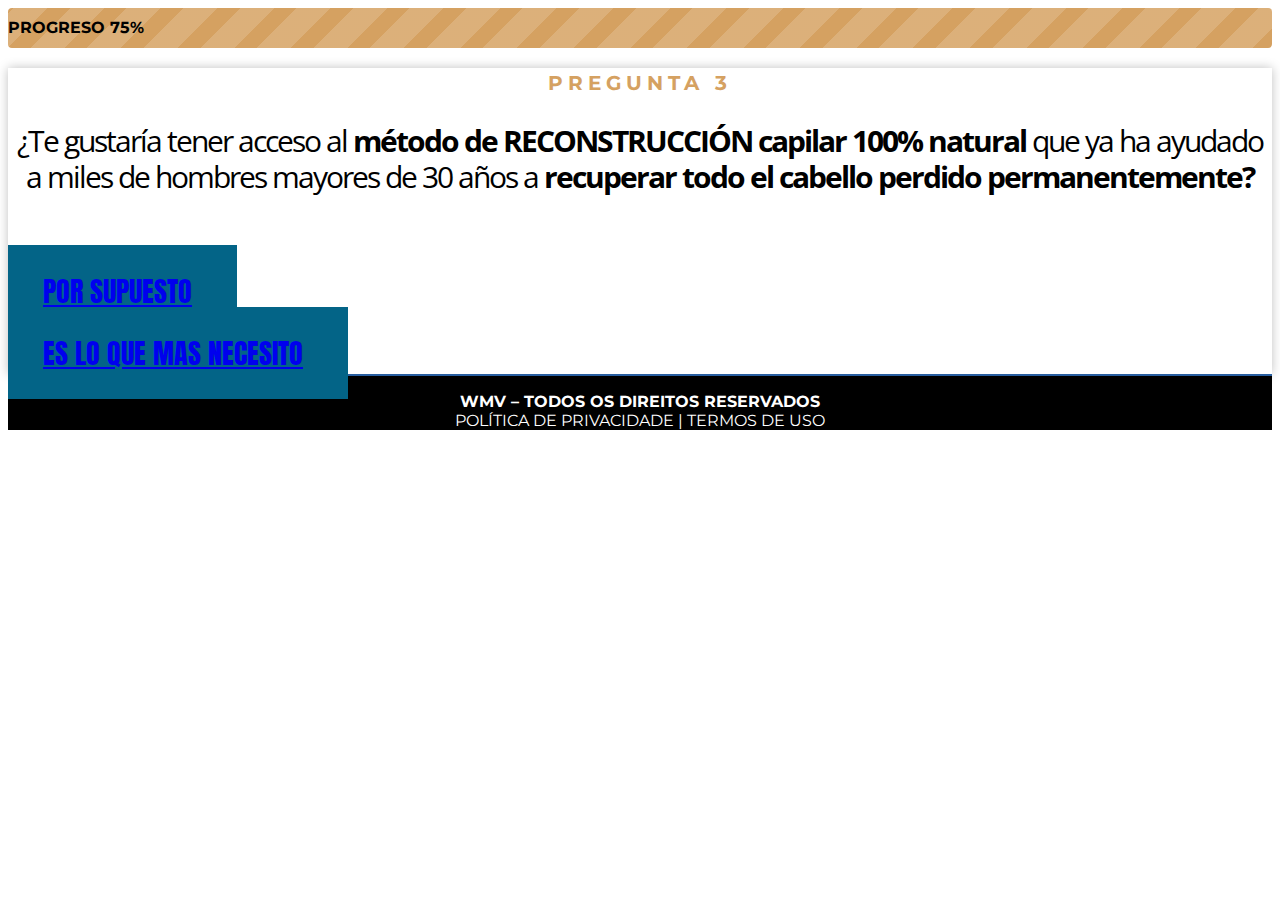
<file: ps3.html>
<!DOCTYPE html><html lang="pt-BR"><head>
  <script>
    // Função para remover parâmetros de rastreamento da URL
    function removerParametrosRastreamento() {
      // Obtenha a URL atual
      var urlAtual = window.location.href;

      // Lista de parâmetros de rastreamento que você deseja remover
      var parametrosRastreamento = ['utm_source', 'utm_medium', 'utm_campaign', 'utm_term', 'utm_content'];

      // Use uma expressão regular para remover os parâmetros de rastreamento da URL
      var novaURL = urlAtual.replace(new RegExp('(' + parametrosRastreamento.join('|') + ')=([^&]*)(&|$)', 'gi'), '');

      // Atualize a URL
      window.history.replaceState({}, document.title, novaURL);
    }

    // Chame a função ao carregar a página
    window.onload = function() {
      removerParametrosRastreamento();
    };
  </script>
  <script data-no-optimize="1">var litespeed_docref=sessionStorage.getItem("litespeed_docref");litespeed_docref&&(Object.defineProperty(document,"referrer",{get:function(){return litespeed_docref}}),sessionStorage.removeItem("litespeed_docref"));</script> <meta charset="UTF-8"><title>PS3 &#8211; </title><meta name='robots' content='max-image-preview:large' /> <script type='application/javascript'>console.log('PixelYourSite PRO version 9.7.1');</script> <link rel="alternate" type="application/rss+xml" title="Feed para Zanon Macedo &raquo;" href="https://zanonmacedo.com.br/feed/" /><link rel="alternate" type="application/rss+xml" title="Feed de comentários para Zanon Macedo &raquo;" href="https://zanonmacedo.com.br/comments/feed/" /><style id='classic-theme-styles-inline-css'>/*! This file is auto-generated */
.wp-block-button__link{color:#fff;background-color:#32373c;border-radius:9999px;box-shadow:none;text-decoration:none;padding:calc(.667em + 2px) calc(1.333em + 2px);font-size:1.125em}.wp-block-file__button{background:#32373c;color:#fff;text-decoration:none}</style><style id='global-styles-inline-css'>body{--wp--preset--color--black: #000000;--wp--preset--color--cyan-bluish-gray: #abb8c3;--wp--preset--color--white: #ffffff;--wp--preset--color--pale-pink: #f78da7;--wp--preset--color--vivid-red: #cf2e2e;--wp--preset--color--luminous-vivid-orange: #ff6900;--wp--preset--color--luminous-vivid-amber: #fcb900;--wp--preset--color--light-green-cyan: #7bdcb5;--wp--preset--color--vivid-green-cyan: #00d084;--wp--preset--color--pale-cyan-blue: #8ed1fc;--wp--preset--color--vivid-cyan-blue: #0693e3;--wp--preset--color--vivid-purple: #9b51e0;--wp--preset--gradient--vivid-cyan-blue-to-vivid-purple: linear-gradient(135deg,rgba(6,147,227,1) 0%,rgb(155,81,224) 100%);--wp--preset--gradient--light-green-cyan-to-vivid-green-cyan: linear-gradient(135deg,rgb(122,220,180) 0%,rgb(0,208,130) 100%);--wp--preset--gradient--luminous-vivid-amber-to-luminous-vivid-orange: linear-gradient(135deg,rgba(252,185,0,1) 0%,rgba(255,105,0,1) 100%);--wp--preset--gradient--luminous-vivid-orange-to-vivid-red: linear-gradient(135deg,rgba(255,105,0,1) 0%,rgb(207,46,46) 100%);--wp--preset--gradient--very-light-gray-to-cyan-bluish-gray: linear-gradient(135deg,rgb(238,238,238) 0%,rgb(169,184,195) 100%);--wp--preset--gradient--cool-to-warm-spectrum: linear-gradient(135deg,rgb(74,234,220) 0%,rgb(151,120,209) 20%,rgb(207,42,186) 40%,rgb(238,44,130) 60%,rgb(251,105,98) 80%,rgb(254,248,76) 100%);--wp--preset--gradient--blush-light-purple: linear-gradient(135deg,rgb(255,206,236) 0%,rgb(152,150,240) 100%);--wp--preset--gradient--blush-bordeaux: linear-gradient(135deg,rgb(254,205,165) 0%,rgb(254,45,45) 50%,rgb(107,0,62) 100%);--wp--preset--gradient--luminous-dusk: linear-gradient(135deg,rgb(255,203,112) 0%,rgb(199,81,192) 50%,rgb(65,88,208) 100%);--wp--preset--gradient--pale-ocean: linear-gradient(135deg,rgb(255,245,203) 0%,rgb(182,227,212) 50%,rgb(51,167,181) 100%);--wp--preset--gradient--electric-grass: linear-gradient(135deg,rgb(202,248,128) 0%,rgb(113,206,126) 100%);--wp--preset--gradient--midnight: linear-gradient(135deg,rgb(2,3,129) 0%,rgb(40,116,252) 100%);--wp--preset--font-size--small: 13px;--wp--preset--font-size--medium: 20px;--wp--preset--font-size--large: 36px;--wp--preset--font-size--x-large: 42px;--wp--preset--spacing--20: 0.44rem;--wp--preset--spacing--30: 0.67rem;--wp--preset--spacing--40: 1rem;--wp--preset--spacing--50: 1.5rem;--wp--preset--spacing--60: 2.25rem;--wp--preset--spacing--70: 3.38rem;--wp--preset--spacing--80: 5.06rem;--wp--preset--shadow--natural: 6px 6px 9px rgba(0, 0, 0, 0.2);--wp--preset--shadow--deep: 12px 12px 50px rgba(0, 0, 0, 0.4);--wp--preset--shadow--sharp: 6px 6px 0px rgba(0, 0, 0, 0.2);--wp--preset--shadow--outlined: 6px 6px 0px -3px rgba(255, 255, 255, 1), 6px 6px rgba(0, 0, 0, 1);--wp--preset--shadow--crisp: 6px 6px 0px rgba(0, 0, 0, 1);}:where(.is-layout-flex){gap: 0.5em;}:where(.is-layout-grid){gap: 0.5em;}body .is-layout-flow > .alignleft{float: left;margin-inline-start: 0;margin-inline-end: 2em;}body .is-layout-flow > .alignright{float: right;margin-inline-start: 2em;margin-inline-end: 0;}body .is-layout-flow > .aligncenter{margin-left: auto !important;margin-right: auto !important;}body .is-layout-constrained > .alignleft{float: left;margin-inline-start: 0;margin-inline-end: 2em;}body .is-layout-constrained > .alignright{float: right;margin-inline-start: 2em;margin-inline-end: 0;}body .is-layout-constrained > .aligncenter{margin-left: auto !important;margin-right: auto !important;}body .is-layout-constrained > :where(:not(.alignleft):not(.alignright):not(.alignfull)){max-width: var(--wp--style--global--content-size);margin-left: auto !important;margin-right: auto !important;}body .is-layout-constrained > .alignwide{max-width: var(--wp--style--global--wide-size);}body .is-layout-flex{display: flex;}body .is-layout-flex{flex-wrap: wrap;align-items: center;}body .is-layout-flex > *{margin: 0;}body .is-layout-grid{display: grid;}body .is-layout-grid > *{margin: 0;}:where(.wp-block-columns.is-layout-flex){gap: 2em;}:where(.wp-block-columns.is-layout-grid){gap: 2em;}:where(.wp-block-post-template.is-layout-flex){gap: 1.25em;}:where(.wp-block-post-template.is-layout-grid){gap: 1.25em;}.has-black-color{color: var(--wp--preset--color--black) !important;}.has-cyan-bluish-gray-color{color: var(--wp--preset--color--cyan-bluish-gray) !important;}.has-white-color{color: var(--wp--preset--color--white) !important;}.has-pale-pink-color{color: var(--wp--preset--color--pale-pink) !important;}.has-vivid-red-color{color: var(--wp--preset--color--vivid-red) !important;}.has-luminous-vivid-orange-color{color: var(--wp--preset--color--luminous-vivid-orange) !important;}.has-luminous-vivid-amber-color{color: var(--wp--preset--color--luminous-vivid-amber) !important;}.has-light-green-cyan-color{color: var(--wp--preset--color--light-green-cyan) !important;}.has-vivid-green-cyan-color{color: var(--wp--preset--color--vivid-green-cyan) !important;}.has-pale-cyan-blue-color{color: var(--wp--preset--color--pale-cyan-blue) !important;}.has-vivid-cyan-blue-color{color: var(--wp--preset--color--vivid-cyan-blue) !important;}.has-vivid-purple-color{color: var(--wp--preset--color--vivid-purple) !important;}.has-black-background-color{background-color: var(--wp--preset--color--black) !important;}.has-cyan-bluish-gray-background-color{background-color: var(--wp--preset--color--cyan-bluish-gray) !important;}.has-white-background-color{background-color: var(--wp--preset--color--white) !important;}.has-pale-pink-background-color{background-color: var(--wp--preset--color--pale-pink) !important;}.has-vivid-red-background-color{background-color: var(--wp--preset--color--vivid-red) !important;}.has-luminous-vivid-orange-background-color{background-color: var(--wp--preset--color--luminous-vivid-orange) !important;}.has-luminous-vivid-amber-background-color{background-color: var(--wp--preset--color--luminous-vivid-amber) !important;}.has-light-green-cyan-background-color{background-color: var(--wp--preset--color--light-green-cyan) !important;}.has-vivid-green-cyan-background-color{background-color: var(--wp--preset--color--vivid-green-cyan) !important;}.has-pale-cyan-blue-background-color{background-color: var(--wp--preset--color--pale-cyan-blue) !important;}.has-vivid-cyan-blue-background-color{background-color: var(--wp--preset--color--vivid-cyan-blue) !important;}.has-vivid-purple-background-color{background-color: var(--wp--preset--color--vivid-purple) !important;}.has-black-border-color{border-color: var(--wp--preset--color--black) !important;}.has-cyan-bluish-gray-border-color{border-color: var(--wp--preset--color--cyan-bluish-gray) !important;}.has-white-border-color{border-color: var(--wp--preset--color--white) !important;}.has-pale-pink-border-color{border-color: var(--wp--preset--color--pale-pink) !important;}.has-vivid-red-border-color{border-color: var(--wp--preset--color--vivid-red) !important;}.has-luminous-vivid-orange-border-color{border-color: var(--wp--preset--color--luminous-vivid-orange) !important;}.has-luminous-vivid-amber-border-color{border-color: var(--wp--preset--color--luminous-vivid-amber) !important;}.has-light-green-cyan-border-color{border-color: var(--wp--preset--color--light-green-cyan) !important;}.has-vivid-green-cyan-border-color{border-color: var(--wp--preset--color--vivid-green-cyan) !important;}.has-pale-cyan-blue-border-color{border-color: var(--wp--preset--color--pale-cyan-blue) !important;}.has-vivid-cyan-blue-border-color{border-color: var(--wp--preset--color--vivid-cyan-blue) !important;}.has-vivid-purple-border-color{border-color: var(--wp--preset--color--vivid-purple) !important;}.has-vivid-cyan-blue-to-vivid-purple-gradient-background{background: var(--wp--preset--gradient--vivid-cyan-blue-to-vivid-purple) !important;}.has-light-green-cyan-to-vivid-green-cyan-gradient-background{background: var(--wp--preset--gradient--light-green-cyan-to-vivid-green-cyan) !important;}.has-luminous-vivid-amber-to-luminous-vivid-orange-gradient-background{background: var(--wp--preset--gradient--luminous-vivid-amber-to-luminous-vivid-orange) !important;}.has-luminous-vivid-orange-to-vivid-red-gradient-background{background: var(--wp--preset--gradient--luminous-vivid-orange-to-vivid-red) !important;}.has-very-light-gray-to-cyan-bluish-gray-gradient-background{background: var(--wp--preset--gradient--very-light-gray-to-cyan-bluish-gray) !important;}.has-cool-to-warm-spectrum-gradient-background{background: var(--wp--preset--gradient--cool-to-warm-spectrum) !important;}.has-blush-light-purple-gradient-background{background: var(--wp--preset--gradient--blush-light-purple) !important;}.has-blush-bordeaux-gradient-background{background: var(--wp--preset--gradient--blush-bordeaux) !important;}.has-luminous-dusk-gradient-background{background: var(--wp--preset--gradient--luminous-dusk) !important;}.has-pale-ocean-gradient-background{background: var(--wp--preset--gradient--pale-ocean) !important;}.has-electric-grass-gradient-background{background: var(--wp--preset--gradient--electric-grass) !important;}.has-midnight-gradient-background{background: var(--wp--preset--gradient--midnight) !important;}.has-small-font-size{font-size: var(--wp--preset--font-size--small) !important;}.has-medium-font-size{font-size: var(--wp--preset--font-size--medium) !important;}.has-large-font-size{font-size: var(--wp--preset--font-size--large) !important;}.has-x-large-font-size{font-size: var(--wp--preset--font-size--x-large) !important;}
.wp-block-navigation a:where(:not(.wp-element-button)){color: inherit;}
:where(.wp-block-post-template.is-layout-flex){gap: 1.25em;}:where(.wp-block-post-template.is-layout-grid){gap: 1.25em;}
:where(.wp-block-columns.is-layout-flex){gap: 2em;}:where(.wp-block-columns.is-layout-grid){gap: 2em;}
.wp-block-pullquote{font-size: 1.5em;line-height: 1.6;}</style><link data-optimized="1" rel='stylesheet' id='hello-elementor-css' href='https://zanonmacedo.com.br/wp-content/litespeed/css/973d68af416ebbf6f08c4799689dc4ea.css?ver=dc4ea' media='all' /><link data-optimized="1" rel='stylesheet' id='hello-elementor-theme-style-css' href='https://zanonmacedo.com.br/wp-content/litespeed/css/f6fe675f6cd4e3c1b27c885e9a5fa4f7.css?ver=fa4f7' media='all' /><link data-optimized="1" rel='stylesheet' id='elementor-icons-css' href='https://zanonmacedo.com.br/wp-content/litespeed/css/96b2c3a93e255278fc1cc6fe49ed2494.css?ver=d2494' media='all' /><link data-optimized="1" rel='stylesheet' id='elementor-frontend-css' href='https://zanonmacedo.com.br/wp-content/litespeed/css/c2c0004bcab577e899c48eecfbd2754a.css?ver=2754a' media='all' /><style id='elementor-frontend-inline-css'>.elementor-kit-6{--e-global-color-primary:#6EC1E4;--e-global-color-secondary:#54595F;--e-global-color-text:#7A7A7A;--e-global-color-accent:#61CE70;--e-global-color-90f3c9f:#011C88;--e-global-color-79df5f0:#118FE2;--e-global-color-b52b5eb:#FEDC23;--e-global-color-6cce5d4:#FFC836;--e-global-color-8f7626a:#F9A500;--e-global-color-5d75f97:#242838;--e-global-color-64e5ade:#FFFFFF;--e-global-color-ca65998:#000000;--e-global-color-a2e33a4:#E49F00;--e-global-color-3aac317:#26A637;--e-global-color-5218680:#035476;--e-global-color-84afd31:#26FD0C;--e-global-color-c12feb6:#1C2C34;--e-global-color-6c2ea84:#FF0000;--e-global-color-76ec816:#40063C;--e-global-color-10b5a37:#A8089D;--e-global-typography-primary-font-family:"Montserrat";--e-global-typography-primary-font-weight:600;--e-global-typography-secondary-font-family:"Montserrat";--e-global-typography-secondary-font-weight:400;--e-global-typography-text-font-family:"Montserrat";--e-global-typography-text-font-weight:400;--e-global-typography-accent-font-family:"Roboto";--e-global-typography-accent-font-weight:500;}.elementor-section.elementor-section-boxed > .elementor-container{max-width:1216px;}.e-con{--container-max-width:1216px;--container-default-padding-block-start:0px;--container-default-padding-inline-end:20px;--container-default-padding-block-end:0px;--container-default-padding-inline-start:20px;}.elementor-widget:not(:last-child){margin-block-end:20px;}.elementor-element{--widgets-spacing:20px 20px;}{}h1.entry-title{display:var(--page-title-display);}.elementor-kit-6 e-page-transition{background-color:#FFBC7D;}@media(max-width:1024px){.elementor-section.elementor-section-boxed > .elementor-container{max-width:1024px;}.e-con{--container-max-width:1024px;}}@media(max-width:767px){.elementor-section.elementor-section-boxed > .elementor-container{max-width:767px;}.e-con{--container-max-width:767px;}}
.elementor-4834 .elementor-element.elementor-element-7902cf67{--display:flex;--min-height:100vh;--flex-direction:column;--container-widget-width:100%;--container-widget-height:initial;--container-widget-flex-grow:0;--container-widget-align-self:initial;--justify-content:center;--background-transition:0.3s;--padding-block-start:40px;--padding-block-end:40px;--padding-inline-start:0px;--padding-inline-end:0px;}.elementor-4834 .elementor-element.elementor-element-4aed4443 .elementor-progress-wrapper .elementor-progress-bar{background-color:#D5A161;}.elementor-4834 .elementor-element.elementor-element-4aed4443 .elementor-progress-bar{height:40px;line-height:40px;font-family:"Montserrat", Sans-serif;font-size:16px;font-weight:700;}.elementor-4834 .elementor-element.elementor-element-4aed4443 .elementor-progress-wrapper{border-radius:4px;overflow:hidden;}.elementor-4834 .elementor-element.elementor-element-520ad52c{--display:flex;--min-height:500px;--background-transition:0.3s;--border-radius:4px 4px 4px 4px;box-shadow:0px 0px 10px 0px rgba(0, 0, 0, 0.25);--padding-block-start:060px;--padding-block-end:60px;--padding-inline-start:50px;--padding-inline-end:50px;}.elementor-4834 .elementor-element.elementor-element-363fb2d2 .elementor-icon-wrapper{text-align:center;}.elementor-4834 .elementor-element.elementor-element-363fb2d2.elementor-view-stacked .elementor-icon{background-color:#036487;}.elementor-4834 .elementor-element.elementor-element-363fb2d2.elementor-view-framed .elementor-icon, .elementor-4834 .elementor-element.elementor-element-363fb2d2.elementor-view-default .elementor-icon{color:#036487;border-color:#036487;}.elementor-4834 .elementor-element.elementor-element-363fb2d2.elementor-view-framed .elementor-icon, .elementor-4834 .elementor-element.elementor-element-363fb2d2.elementor-view-default .elementor-icon svg{fill:#036487;}.elementor-4834 .elementor-element.elementor-element-6305ce19{text-align:center;}.elementor-4834 .elementor-element.elementor-element-6305ce19 .elementor-heading-title{color:#D5A161;font-family:"Montserrat", Sans-serif;font-size:20px;font-weight:700;line-height:30px;letter-spacing:5px;}.elementor-4834 .elementor-element.elementor-element-1cc9fbfc{text-align:center;}.elementor-4834 .elementor-element.elementor-element-1cc9fbfc .elementor-heading-title{color:#000000;font-family:"Open Sans", Sans-serif;font-size:30px;font-weight:400;line-height:1.2em;letter-spacing:-2px;}.elementor-4834 .elementor-element.elementor-element-a49be5a{--divider-border-style:solid;--divider-color:#E0E0E04D;--divider-border-width:1px;}.elementor-4834 .elementor-element.elementor-element-a49be5a .elementor-divider-separator{width:100%;}.elementor-4834 .elementor-element.elementor-element-a49be5a .elementor-divider{padding-top:15px;padding-bottom:15px;}.elementor-4834 .elementor-element.elementor-element-3a2b0101 .elementor-button .elementor-align-icon-right{margin-left:10px;}.elementor-4834 .elementor-element.elementor-element-3a2b0101 .elementor-button .elementor-align-icon-left{margin-right:10px;}.elementor-4834 .elementor-element.elementor-element-3a2b0101 .elementor-button{font-family:"Anton", Sans-serif;font-size:28px;font-weight:400;text-transform:uppercase;background-color:#036487;padding:25px 25px 25px 25px;}.elementor-4834 .elementor-element.elementor-element-62e41be0 .elementor-button .elementor-align-icon-right{margin-left:10px;}.elementor-4834 .elementor-element.elementor-element-62e41be0 .elementor-button .elementor-align-icon-left{margin-right:10px;}.elementor-4834 .elementor-element.elementor-element-62e41be0 .elementor-button{font-family:"Anton", Sans-serif;font-size:28px;font-weight:400;text-transform:uppercase;background-color:#036487;padding:25px 25px 25px 25px;}.elementor-4834 .elementor-element.elementor-element-66ff839b{--display:flex;--flex-direction:column;--container-widget-width:100%;--container-widget-height:initial;--container-widget-flex-grow:0;--container-widget-align-self:initial;--overflow:hidden;--background-transition:0.3s;border-style:solid;--border-style:solid;border-width:2px 0px 0px 0px;--border-block-start-width:2px;--border-inline-end-width:0px;--border-block-end-width:0px;--border-inline-start-width:0px;border-color:#285EA0;--border-color:#285EA0;--margin-block-start:0px;--margin-block-end:0px;--margin-inline-start:0px;--margin-inline-end:0px;--padding-block-start:50px;--padding-block-end:50px;--padding-inline-start:15px;--padding-inline-end:15px;}.elementor-4834 .elementor-element.elementor-element-66ff839b:not(.elementor-motion-effects-element-type-background), .elementor-4834 .elementor-element.elementor-element-66ff839b > .elementor-motion-effects-container > .elementor-motion-effects-layer{background-color:#000000;}.elementor-4834 .elementor-element.elementor-element-66ff839b, .elementor-4834 .elementor-element.elementor-element-66ff839b::before{--border-transition:0.3s;}.elementor-4834 .elementor-element.elementor-element-9e10f54{text-align:center;color:#FFFFFF;font-family:"Montserrat", Sans-serif;font-size:16px;font-weight:400;text-transform:uppercase;}:root{--page-title-display:none;}body.elementor-page-4834:not(.elementor-motion-effects-element-type-background), body.elementor-page-4834 > .elementor-motion-effects-container > .elementor-motion-effects-layer{background-color:#FFFFFF;}@media(max-width:767px){.elementor-4834 .elementor-element.elementor-element-7902cf67{--min-height:600px;--justify-content:flex-start;--padding-block-start:20px;--padding-block-end:20px;--padding-inline-start:20px;--padding-inline-end:20px;}.elementor-4834 .elementor-element.elementor-element-4aed4443 .elementor-progress-bar{font-size:14px;}.elementor-4834 .elementor-element.elementor-element-520ad52c{--min-height:330px;--gap:10px 10px;--padding-block-start:25px;--padding-block-end:25px;--padding-inline-start:25px;--padding-inline-end:25px;}.elementor-4834 .elementor-element.elementor-element-6305ce19 .elementor-heading-title{font-size:16px;line-height:1.2em;}.elementor-4834 .elementor-element.elementor-element-1cc9fbfc .elementor-heading-title{font-size:23px;letter-spacing:-0.8px;}.elementor-4834 .elementor-element.elementor-element-a49be5a .elementor-divider{padding-top:2px;padding-bottom:2px;}.elementor-4834 .elementor-element.elementor-element-3a2b0101 .elementor-button{font-size:16px;padding:20px 30px 20px 30px;}.elementor-4834 .elementor-element.elementor-element-62e41be0 .elementor-button{font-size:16px;padding:20px 30px 20px 30px;}.elementor-4834 .elementor-element.elementor-element-66ff839b{--gap:0px 0px;--margin-block-start:0px;--margin-block-end:0px;--margin-inline-start:0px;--margin-inline-end:0px;--padding-block-start:20px;--padding-block-end:20px;--padding-inline-start:0px;--padding-inline-end:0px;}.elementor-4834 .elementor-element.elementor-element-9e10f54{font-size:11px;}}@media(min-width:768px){.elementor-4834 .elementor-element.elementor-element-7902cf67{--content-width:600px;}.elementor-4834 .elementor-element.elementor-element-66ff839b{--content-width:736px;}}/* Start custom CSS for progress, class: .elementor-element-4aed4443 */.elementor-4834 .elementor-element.elementor-element-4aed4443 .elementor-progress-bar {
  background-image: 
    repeating-linear-gradient(
      -45deg, transparent, transparent 16px, #ffffff29 16px, #ffffff29 40px
    );
  background-size: 200% 200%;
  animation: barberpole 10s linear infinite;
}

@keyframes barberpole {
  100% {
    background-position: 100% 100%;
  }
}/* End custom CSS */
/* Start custom CSS for button, class: .elementor-element-3a2b0101 */.elementor-4834 .elementor-element.elementor-element-3a2b0101 .elementor-button-icon i:before {
    font-size: 15px;
    vertical-align:middle;
    }
    
.elementor-4834 .elementor-element.elementor-element-3a2b0101 .elementor-button-text {
    padding-right: 20px;
    }

.elementor-button-content-wrapper {
     align-items: center
}/* End custom CSS */
/* Start custom CSS for button, class: .elementor-element-62e41be0 */.elementor-4834 .elementor-element.elementor-element-62e41be0 .elementor-button-icon i:before {
    font-size: 15px;
    vertical-align:middle;
    }
    
.elementor-4834 .elementor-element.elementor-element-62e41be0 .elementor-button-text {
    padding-right: 20px;
    }

.elementor-button-content-wrapper {
     align-items: center
}/* End custom CSS */</style><link data-optimized="1" rel='stylesheet' id='swiper-css' href='https://zanonmacedo.com.br/wp-content/litespeed/css/06d2c53b6ea6e9711e3c63158753ed04.css?ver=3ed04' media='all' /><link data-optimized="1" rel='stylesheet' id='elementor-pro-css' href='https://zanonmacedo.com.br/wp-content/litespeed/css/0072e97ecd2f6c7f6d4ef33a79be64bc.css?ver=e64bc' media='all' /><link data-optimized="1" rel='stylesheet' id='font-awesome-5-all-css' href='https://zanonmacedo.com.br/wp-content/litespeed/css/04432becc157a8575fe0e1a23b5b4a55.css?ver=b4a55' media='all' /><link data-optimized="1" rel='stylesheet' id='font-awesome-4-shim-css' href='https://zanonmacedo.com.br/wp-content/litespeed/css/4df691d3c073f5361cc01daed344fa98.css?ver=4fa98' media='all' /><link rel='stylesheet' id='google-fonts-1-css' href='https://fonts.googleapis.com/css?family=Montserrat%3A100%2C100italic%2C200%2C200italic%2C300%2C300italic%2C400%2C400italic%2C500%2C500italic%2C600%2C600italic%2C700%2C700italic%2C800%2C800italic%2C900%2C900italic%7CRoboto%3A100%2C100italic%2C200%2C200italic%2C300%2C300italic%2C400%2C400italic%2C500%2C500italic%2C600%2C600italic%2C700%2C700italic%2C800%2C800italic%2C900%2C900italic%7COpen+Sans%3A100%2C100italic%2C200%2C200italic%2C300%2C300italic%2C400%2C400italic%2C500%2C500italic%2C600%2C600italic%2C700%2C700italic%2C800%2C800italic%2C900%2C900italic%7CAnton%3A100%2C100italic%2C200%2C200italic%2C300%2C300italic%2C400%2C400italic%2C500%2C500italic%2C600%2C600italic%2C700%2C700italic%2C800%2C800italic%2C900%2C900italic&#038;display=auto&#038;ver=6.4.3' media='all' /><link data-optimized="1" rel='stylesheet' id='elementor-icons-shared-0-css' href='https://zanonmacedo.com.br/wp-content/litespeed/css/ec4190572618550dfa5d0ed6976709ef.css?ver=709ef' media='all' /><link data-optimized="1" rel='stylesheet' id='elementor-icons-fa-solid-css' href='https://zanonmacedo.com.br/wp-content/litespeed/css/978f74c538e946fe8206bf3d30e00db4.css?ver=00db4' media='all' /><link data-optimized="1" rel='stylesheet' id='elementor-icons-fa-regular-css' href='https://zanonmacedo.com.br/wp-content/litespeed/css/70952d387b497a9bbc6251e68c329f7c.css?ver=29f7c' media='all' /><link rel="preconnect" href="https://fonts.gstatic.com/" crossorigin><script src="https://zanonmacedo.com.br/wp-includes/js/jquery/jquery.min.js" id="jquery-core-js"></script> <script data-optimized="1" src="https://zanonmacedo.com.br/wp-content/litespeed/js/cf671913ee26428ebb4fcffe163ab65b.js?ver=ab65b" id="jquery-migrate-js" defer data-deferred="1"></script> <script data-optimized="1" src="https://zanonmacedo.com.br/wp-content/litespeed/js/075dd06685d8fabf2ea81e61fd729d3a.js?ver=29d3a" id="font-awesome-4-shim-js" defer data-deferred="1"></script> <script data-optimized="1" src="https://zanonmacedo.com.br/wp-content/litespeed/js/afbf705db9ccec0b66ab4302f5a8caba.js?ver=8caba" id="pys_sp_public_js-js" defer data-deferred="1"></script> <script data-optimized="1" src="https://zanonmacedo.com.br/wp-content/litespeed/js/c4b693e47e31b9f653368e6884a08ac0.js?ver=08ac0" id="js-cookie-pys-js" defer data-deferred="1"></script> <script data-optimized="1" src="https://zanonmacedo.com.br/wp-content/litespeed/js/3dcf19abe0b16b38ee9888382bb7b8d8.js?ver=7b8d8" id="jquery-bind-first-js" defer data-deferred="1"></script> <script data-optimized="1" src="https://zanonmacedo.com.br/wp-content/litespeed/js/619d3595d82d65a68efb835c752de6c1.js?ver=de6c1" id="vimeo-js" defer data-deferred="1"></script> <script id="pys-js-extra" src="[data-uri]" defer></script> <script data-optimized="1" src="https://zanonmacedo.com.br/wp-content/litespeed/js/7be6231470d67625676a44ed32bdb46d.js?ver=db46d" id="pys-js" defer data-deferred="1"></script> <link rel="https://api.w.org/" href="https://zanonmacedo.com.br/wp-json/" /><link rel="alternate" type="application/json" href="https://zanonmacedo.com.br/wp-json/wp/v2/pages/4834" /><link rel="EditURI" type="application/rsd+xml" title="RSD" href="https://zanonmacedo.com.br/xmlrpc.php?rsd" /><meta name="generator" content="WordPress 6.4.3" /><link rel="canonical" href="https://zanonmacedo.com.br/p40sb-04/" /><link rel='shortlink' href='https://zanonmacedo.com.br/?p=4834' /><link rel="alternate" type="application/json+oembed" href="https://zanonmacedo.com.br/wp-json/oembed/1.0/embed?url=https%3A%2F%2Fzanonmacedo.com.br%2Fp40sb-04%2F" /><link rel="alternate" type="text/xml+oembed" href="https://zanonmacedo.com.br/wp-json/oembed/1.0/embed?url=https%3A%2F%2Fzanonmacedo.com.br%2Fp40sb-04%2F&#038;format=xml" /><meta name="facebook-domain-verification" content="jnq51sq7m61unw82k2k7tdxe6ucywc" /><meta name="generator" content="Elementor 3.18.3; features: e_dom_optimization, e_optimized_assets_loading, additional_custom_breakpoints, block_editor_assets_optimize, e_image_loading_optimization; settings: css_print_method-internal, google_font-enabled, font_display-auto">
   <script type='text/javascript' src="[data-uri]" defer></script> <meta name="viewport" content="width=device-width, initial-scale=1.0, viewport-fit=cover" /></head><body class="page-template page-template-elementor_canvas page page-id-4834 elementor-default elementor-template-canvas elementor-kit-6 elementor-page elementor-page-4834"><div data-elementor-type="wp-page" data-elementor-id="4834" class="elementor elementor-4834" data-elementor-post-type="page"><div class="elementor-element elementor-element-7902cf67 e-flex e-con-boxed e-con e-parent" data-id="7902cf67" data-element_type="container" data-settings="{&quot;container_type&quot;:&quot;flex&quot;,&quot;content_width&quot;:&quot;boxed&quot;}" data-core-v316-plus="true"><div class="e-con-inner"><div class="elementor-element elementor-element-4aed4443 elementor-widget elementor-widget-progress" data-id="4aed4443" data-element_type="widget" data-widget_type="progress.default"><div class="elementor-widget-container"><div class="elementor-progress-wrapper" role="progressbar" aria-valuemin="0" aria-valuemax="100" aria-valuenow="75" aria-valuetext="75% (PROGRESSO)"><div class="elementor-progress-bar" data-max="75">
<span class="elementor-progress-text">PROGRESO</span>
<span class="elementor-progress-percentage">75%</span></div></div></div></div><div class="elementor-element elementor-element-520ad52c e-flex e-con-boxed e-con e-parent" data-id="520ad52c" data-element_type="container" data-settings="{&quot;container_type&quot;:&quot;flex&quot;,&quot;content_width&quot;:&quot;boxed&quot;}" data-core-v316-plus="true"><div class="e-con-inner"><div class="elementor-element elementor-element-363fb2d2 elementor-view-default elementor-widget elementor-widget-icon" data-id="363fb2d2" data-element_type="widget" data-widget_type="icon.default"><div class="elementor-widget-container"><div class="elementor-icon-wrapper"><div class="elementor-icon">
<i aria-hidden="true" class="fas fa-question-circle"></i></div></div></div></div><div class="elementor-element elementor-element-6305ce19 elementor-widget elementor-widget-heading" data-id="6305ce19" data-element_type="widget" data-widget_type="heading.default"><div class="elementor-widget-container"><h2 class="elementor-heading-title elementor-size-default">PREGUNTA 3</h2></div></div><div class="elementor-element elementor-element-1cc9fbfc elementor-widget elementor-widget-heading" data-id="1cc9fbfc" data-element_type="widget" data-widget_type="heading.default"><div class="elementor-widget-container"><h2 class="elementor-heading-title elementor-size-default">¿Te gustaría tener acceso al <b>método de RECONSTRUCCIÓN capilar 100% natural</b> que ya ha ayudado a miles de hombres mayores de 30 años a <b>recuperar todo el cabello perdido permanentemente?</b></h2></div></div><div class="elementor-element elementor-element-a49be5a elementor-widget-divider--view-line elementor-widget elementor-widget-divider" data-id="a49be5a" data-element_type="widget" data-widget_type="divider.default"><div class="elementor-widget-container"><div class="elementor-divider">
<span class="elementor-divider-separator">
</span></div></div></div><div class="elementor-element elementor-element-3a2b0101 elementor-align-justify elementor-mobile-align-justify elementor-widget elementor-widget-button" data-id="3a2b0101" data-element_type="widget" data-widget_type="button.default"><div class="elementor-widget-container"><div class="elementor-button-wrapper">
<a class="elementor-button elementor-button-link elementor-size-sm elementor-animation-grow" href="https://kapilar.shop/psa">
<span class="elementor-button-content-wrapper">
<span class="elementor-button-icon elementor-align-icon-left">
<i aria-hidden="true" class="far fa-circle"></i>			</span>
<span class="elementor-button-text">POR SUPUESTO</span>
</span>
</a></div></div></div><div class="elementor-element elementor-element-62e41be0 elementor-align-justify elementor-mobile-align-justify elementor-widget elementor-widget-button" data-id="62e41be0" data-element_type="widget" data-widget_type="button.default"><div class="elementor-widget-container"><div class="elementor-button-wrapper">
<a class="elementor-button elementor-button-link elementor-size-sm elementor-animation-grow" href="https://kapilar.shop/psa">
<span class="elementor-button-content-wrapper">
<span class="elementor-button-icon elementor-align-icon-left">
<i aria-hidden="true" class="far fa-circle"></i>			</span>
<span class="elementor-button-text">ES LO QUE MAS NECESITO</span>
</span>
</a></div></div></div></div></div></div></div><div class="elementor-element elementor-element-66ff839b e-flex e-con-boxed e-con e-parent" data-id="66ff839b" data-element_type="container" data-settings="{&quot;background_background&quot;:&quot;classic&quot;,&quot;container_type&quot;:&quot;flex&quot;,&quot;content_width&quot;:&quot;boxed&quot;}" data-core-v316-plus="true"><div class="e-con-inner"><div class="elementor-element elementor-element-9e10f54 elementor-widget elementor-widget-text-editor" data-id="9e10f54" data-element_type="widget" data-widget_type="text-editor.default"><div class="elementor-widget-container"><p><strong>WMV &#8211; TODOS OS DIREITOS RESERVADOS</strong><br />Política de Privacidade | Termos de Uso</p></div></div></div></div></div>

 <script src="[data-uri]" defer></script> <script src="[data-uri]" defer></script> <script src="[data-uri]" defer></script> <script src="[data-uri]" defer></script> <script src="[data-uri]" defer></script> <link data-optimized="1" rel='stylesheet' id='e-animations-css' href='https://zanonmacedo.com.br/wp-content/litespeed/css/914764a0567aa2d2e5fddf50b1854870.css?ver=54870' media='all' /> <script data-optimized="1" src="https://zanonmacedo.com.br/wp-content/litespeed/js/1f083ef6dbcf045e537f832d4e0f5e4c.js?ver=f5e4c" id="fme-jquery-mask-js" defer data-deferred="1"></script> <script data-optimized="1" src="https://zanonmacedo.com.br/wp-content/litespeed/js/73d4bd66be630a75a2181044f51ab7e6.js?ver=ab7e6" id="fme-mask-js" defer data-deferred="1"></script> <script data-optimized="1" src="https://zanonmacedo.com.br/wp-content/litespeed/js/a1a11640067c0e14775cb0d7440577b8.js?ver=577b8" id="elementor-pro-webpack-runtime-js" defer data-deferred="1"></script> <script data-optimized="1" src="https://zanonmacedo.com.br/wp-content/litespeed/js/2663c663adecb1646962c1c597b0abdb.js?ver=0abdb" id="elementor-webpack-runtime-js" defer data-deferred="1"></script> <script data-optimized="1" src="https://zanonmacedo.com.br/wp-content/litespeed/js/6f94738697aa15458a17b0b934b85507.js?ver=85507" id="elementor-frontend-modules-js" defer data-deferred="1"></script> <script data-optimized="1" src="https://zanonmacedo.com.br/wp-content/litespeed/js/ae18f8df36a3602431494749c348dbd4.js?ver=8dbd4" id="wp-polyfill-inert-js" defer data-deferred="1"></script> <script data-optimized="1" src="https://zanonmacedo.com.br/wp-content/litespeed/js/d3a11018763662c174d2a8897501caeb.js?ver=1caeb" id="regenerator-runtime-js" defer data-deferred="1"></script> <script data-optimized="1" src="https://zanonmacedo.com.br/wp-content/litespeed/js/d02c19a8b3b08afed9beb5ca2a042502.js?ver=42502" id="wp-polyfill-js" defer data-deferred="1"></script> <script data-optimized="1" src="https://zanonmacedo.com.br/wp-content/litespeed/js/296564490f744bd55b7938268dd100d2.js?ver=100d2" id="wp-hooks-js" defer data-deferred="1"></script> <script data-optimized="1" src="https://zanonmacedo.com.br/wp-content/litespeed/js/2e9b7d93303b1c2baace06e23c77e9cb.js?ver=7e9cb" id="wp-i18n-js" defer data-deferred="1"></script> <script id="wp-i18n-js-after" src="[data-uri]" defer></script> <script id="elementor-pro-frontend-js-before" src="[data-uri]" defer></script> <script data-optimized="1" src="https://zanonmacedo.com.br/wp-content/litespeed/js/2c64957b0aafec1a236c6c5a1291c361.js?ver=1c361" id="elementor-pro-frontend-js" defer data-deferred="1"></script> <script data-optimized="1" src="https://zanonmacedo.com.br/wp-content/litespeed/js/fd5298f916ddc84ad90b4a71a1f3e2e2.js?ver=3e2e2" id="elementor-waypoints-js" defer data-deferred="1"></script> <script data-optimized="1" src="https://zanonmacedo.com.br/wp-content/litespeed/js/e77194ac905bee96004f76dcd17680d5.js?ver=680d5" id="jquery-ui-core-js" defer data-deferred="1"></script> <script id="elementor-frontend-js-before" src="[data-uri]" defer></script> <script data-optimized="1" src="https://zanonmacedo.com.br/wp-content/litespeed/js/42ca076452ca6ac35950cfe01f646779.js?ver=46779" id="elementor-frontend-js" defer data-deferred="1"></script> <script data-optimized="1" src="https://zanonmacedo.com.br/wp-content/litespeed/js/8d321e1a4ff99b7797a008cd75dcfce8.js?ver=cfce8" id="pro-elements-handlers-js" defer data-deferred="1"></script> </body></html>
</file>
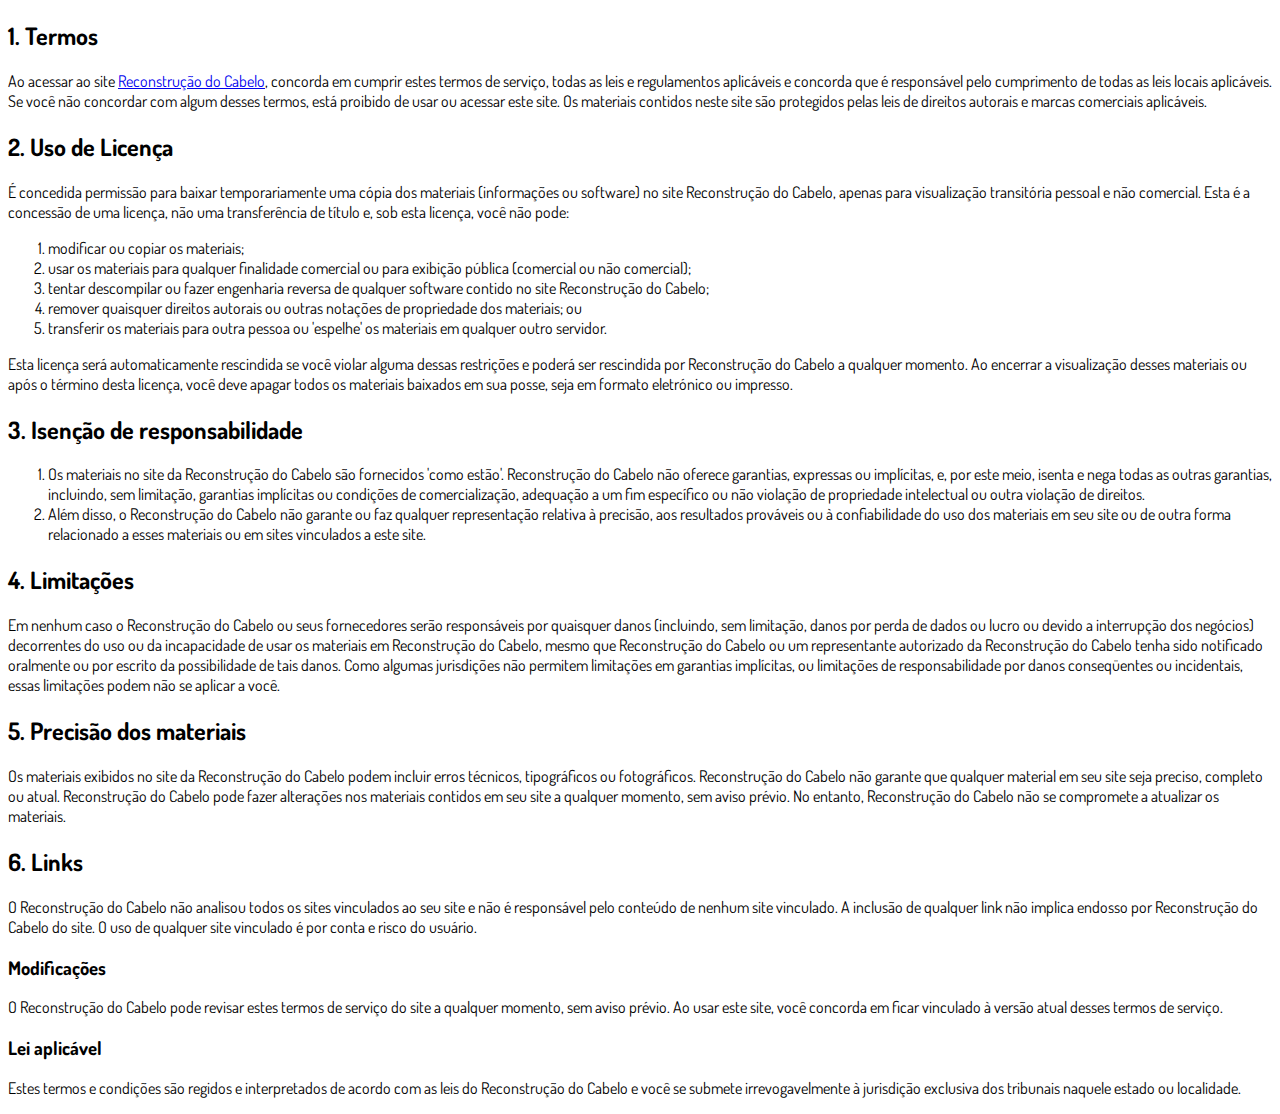
<file: termos.html>
<!DOCTYPE html>
<html lang="pt-br">
  <head>
    <meta charset="utf-8">
    <meta name="viewport" content="width=device-width, initial-scale=1, shrink-to-fit=no">

    <link rel="stylesheet" href="https://stackpath.bootstrapcdn.com/bootstrap/4.1.3/css/bootstrap.min.css" integrity="sha384-MCw98/SFnGE8fJT3GXwEOngsV7Zt27NXFoaoApmYm81iuXoPkFOJwJ8ERdknLPMO" crossorigin="anonymous">

    <link rel="preconnect" href="https://fonts.googleapis.com">
    <link rel="preconnect" href="https://fonts.gstatic.com" crossorigin>
    <link href="https://fonts.googleapis.com/css2?family=Dosis:wght@200;300;400;500;600;700;800&display=swap" rel="stylesheet">
    
    <!-- Ícone da Página -->
    <link rel="shortcut icon" type="image/jpg" href="./assets/img/favicon.png">

    <!-- Título da Página -->
    <title>Termos de Uso | Reconstrução do Cabelo</title>
    
    <style type="text/css">
      body {
        font-family: 'Dosis', sans-serif;
      }
    </style>

  </head>
  <body>
    
    <div class="container py-5">
      <div class="row justify-content-center">
        <div class="col-lg-8">
          <h2>1. Termos</h2>            <p>Ao acessar ao site <a href='#'>Reconstrução do Cabelo</a>, concorda em cumprir estes termos de serviço, todas as leis e regulamentos aplicáveis ​​e concorda que é responsável pelo cumprimento de todas as leis locais aplicáveis. Se você não concordar com algum                desses termos, está proibido de usar ou acessar este site. Os materiais contidos neste site são protegidos pelas leis de direitos autorais e marcas comerciais aplicáveis.</p>            <h2>2. Uso de Licença</h2>            <p>É concedida permissão para baixar temporariamente uma cópia dos materiais (informações ou software) no site Reconstrução do Cabelo, apenas para visualização transitória pessoal e não comercial. Esta é a concessão de uma licença, não uma transferência de título e,                sob esta licença, você não pode: </p>            <ol>            <li>modificar ou copiar os materiais;  </li>            <li>usar os materiais para qualquer finalidade comercial ou para exibição pública (comercial ou não comercial);  </li>            <li>tentar descompilar ou fazer engenharia reversa de qualquer software contido no site Reconstrução do Cabelo;  </li>            <li>remover quaisquer direitos autorais ou outras notações de propriedade dos materiais; ou  </li>            <li>transferir os materiais para outra pessoa ou 'espelhe' os materiais em qualquer outro servidor.</li>            </ol>            <p>Esta licença será automaticamente rescindida se você violar alguma dessas restrições e poderá ser rescindida por Reconstrução do Cabelo a qualquer momento. Ao encerrar a visualização desses materiais ou após o término desta licença, você deve apagar todos os materiais                baixados em sua posse, seja em formato eletrónico ou impresso.</p>            <h2>3. Isenção de responsabilidade</h2>            <ol>            <li>Os materiais no site da Reconstrução do Cabelo são fornecidos 'como estão'. Reconstrução do Cabelo não oferece garantias, expressas ou implícitas, e, por este meio, isenta e nega todas as outras garantias, incluindo, sem limitação, garantias implícitas ou condições de comercialização,            adequação a um fim específico ou não violação de propriedade intelectual ou outra violação de direitos. </li>            <li>Além disso, o Reconstrução do Cabelo não garante ou faz qualquer representação relativa à precisão, aos resultados prováveis ​​ou à confiabilidade do uso dos            materiais em seu site ou de outra forma relacionado a esses materiais ou em sites vinculados a este site.</li>            </ol>            <h2>4. Limitações</h2>            <p>Em nenhum caso o Reconstrução do Cabelo ou seus fornecedores serão responsáveis ​​por quaisquer danos (incluindo, sem limitação, danos por perda de dados ou lucro ou devido a interrupção dos negócios) decorrentes do uso ou da incapacidade de usar os materiais em Reconstrução do Cabelo,                mesmo que Reconstrução do Cabelo ou um representante autorizado da Reconstrução do Cabelo tenha sido notificado oralmente ou por escrito da possibilidade de tais danos. Como algumas jurisdições não permitem limitações em garantias implícitas, ou limitações de responsabilidade                por danos conseqüentes ou incidentais, essas limitações podem não se aplicar a você.</p>            <h2>5. Precisão dos materiais</h2>            <p>Os materiais exibidos no site da Reconstrução do Cabelo podem incluir erros técnicos, tipográficos ou fotográficos. Reconstrução do Cabelo não garante que qualquer material em seu site seja preciso, completo ou atual. Reconstrução do Cabelo pode fazer alterações nos materiais contidos em seu                site a qualquer momento, sem aviso prévio. No entanto, Reconstrução do Cabelo não se compromete a atualizar os materiais.</p>            <h2>6. Links</h2>            <p>O Reconstrução do Cabelo não analisou todos os sites vinculados ao seu site e não é responsável pelo conteúdo de nenhum site vinculado. A inclusão de qualquer link não implica endosso por Reconstrução do Cabelo do site. O uso de qualquer site vinculado é por conta e risco do usuário.</p>            </p>            <h3>Modificações</h3>            <p>O Reconstrução do Cabelo pode revisar estes termos de serviço do site a qualquer momento, sem aviso prévio. Ao usar este site, você concorda em ficar vinculado à versão atual desses termos de serviço.</p>            <h3>Lei aplicável</h3>            <p>Estes termos e condições são regidos e interpretados de acordo com as leis do Reconstrução do Cabelo e você se submete irrevogavelmente à jurisdição exclusiva dos tribunais naquele estado ou localidade.</p>
        </div>
      </div>
    </div>

    <script src="https://code.jquery.com/jquery-3.3.1.slim.min.js" integrity="sha384-q8i/X+965DzO0rT7abK41JStQIAqVgRVzpbzo5smXKp4YfRvH+8abtTE1Pi6jizo" crossorigin="anonymous"></script>
    <script src="https://cdnjs.cloudflare.com/ajax/libs/popper.js/1.14.3/umd/popper.min.js" integrity="sha384-ZMP7rVo3mIykV+2+9J3UJ46jBk0WLaUAdn689aCwoqbBJiSnjAK/l8WvCWPIPm49" crossorigin="anonymous"></script>
    <script src="https://stackpath.bootstrapcdn.com/bootstrap/4.1.3/js/bootstrap.min.js" integrity="sha384-ChfqqxuZUCnJSK3+MXmPNIyE6ZbWh2IMqE241rYiqJxyMiZ6OW/JmZQ5stwEULTy" crossorigin="anonymous"></script>
  </body>
</html>
</file>
